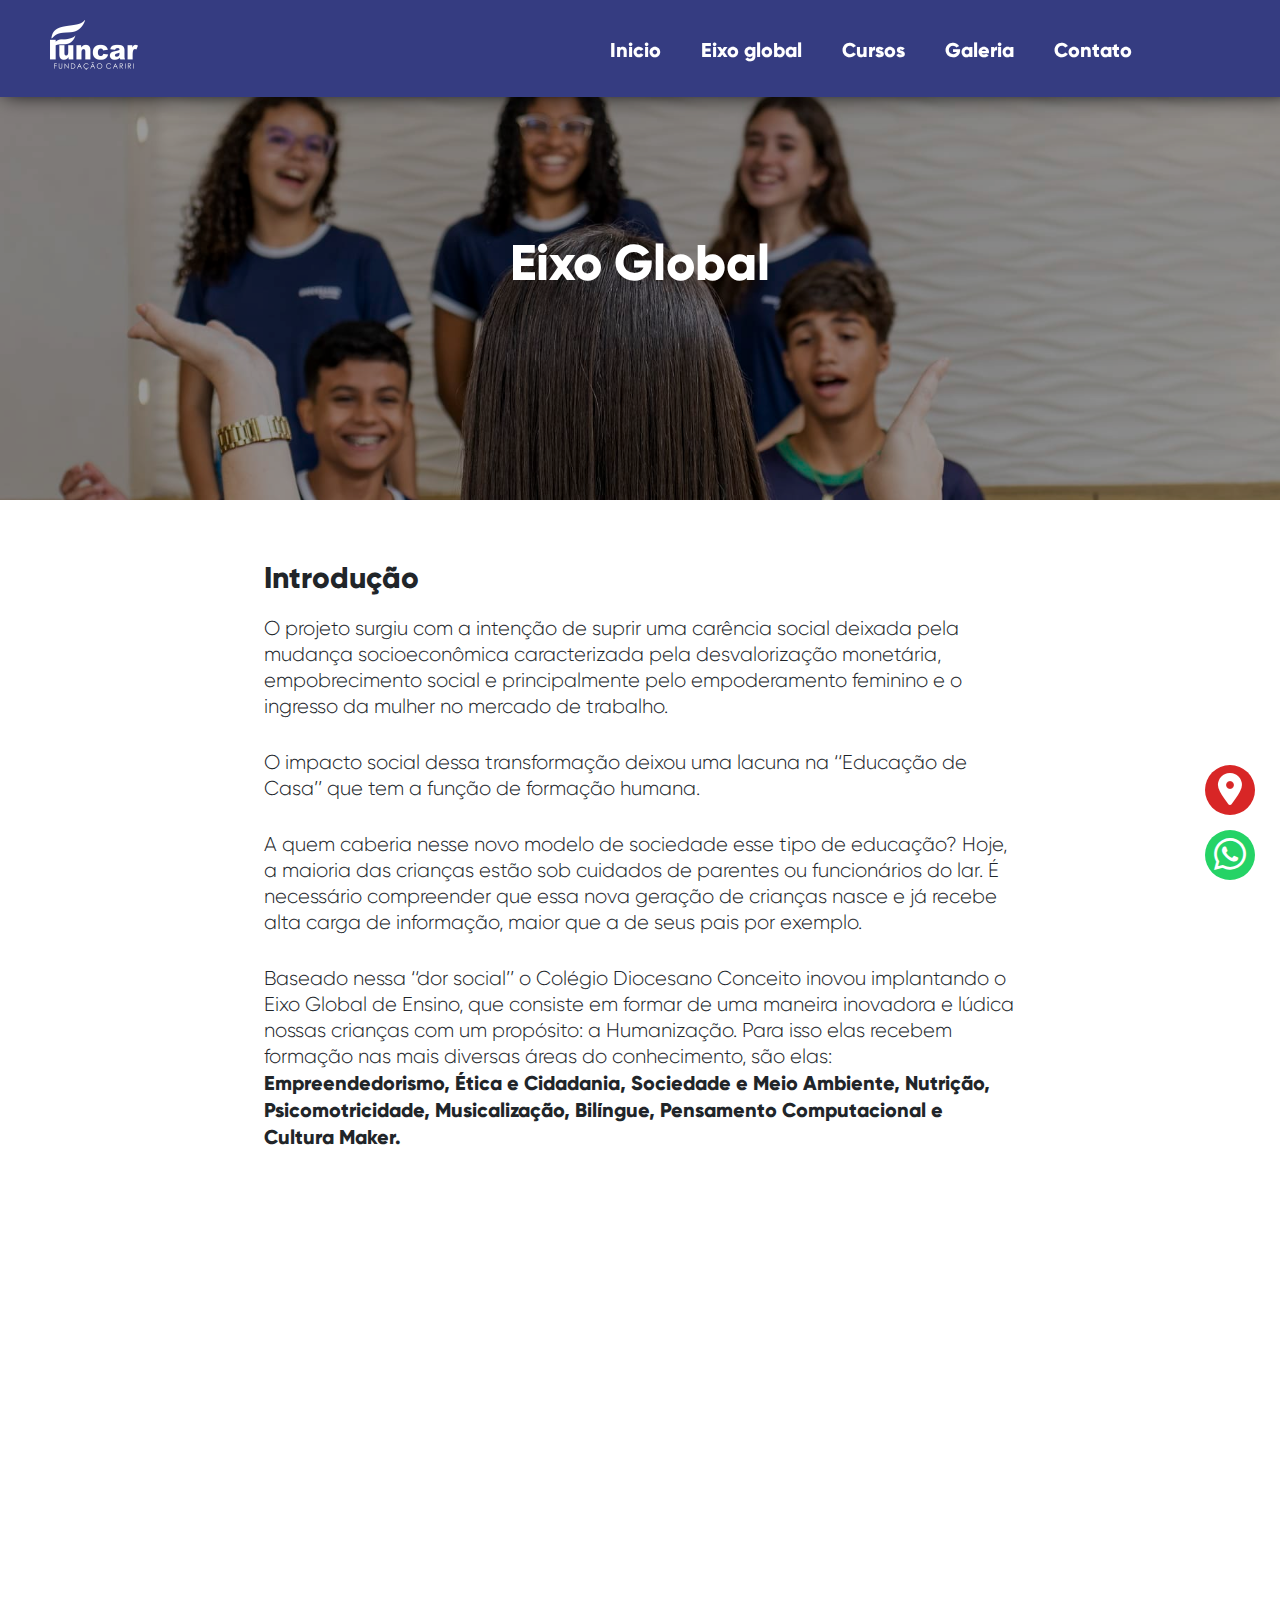
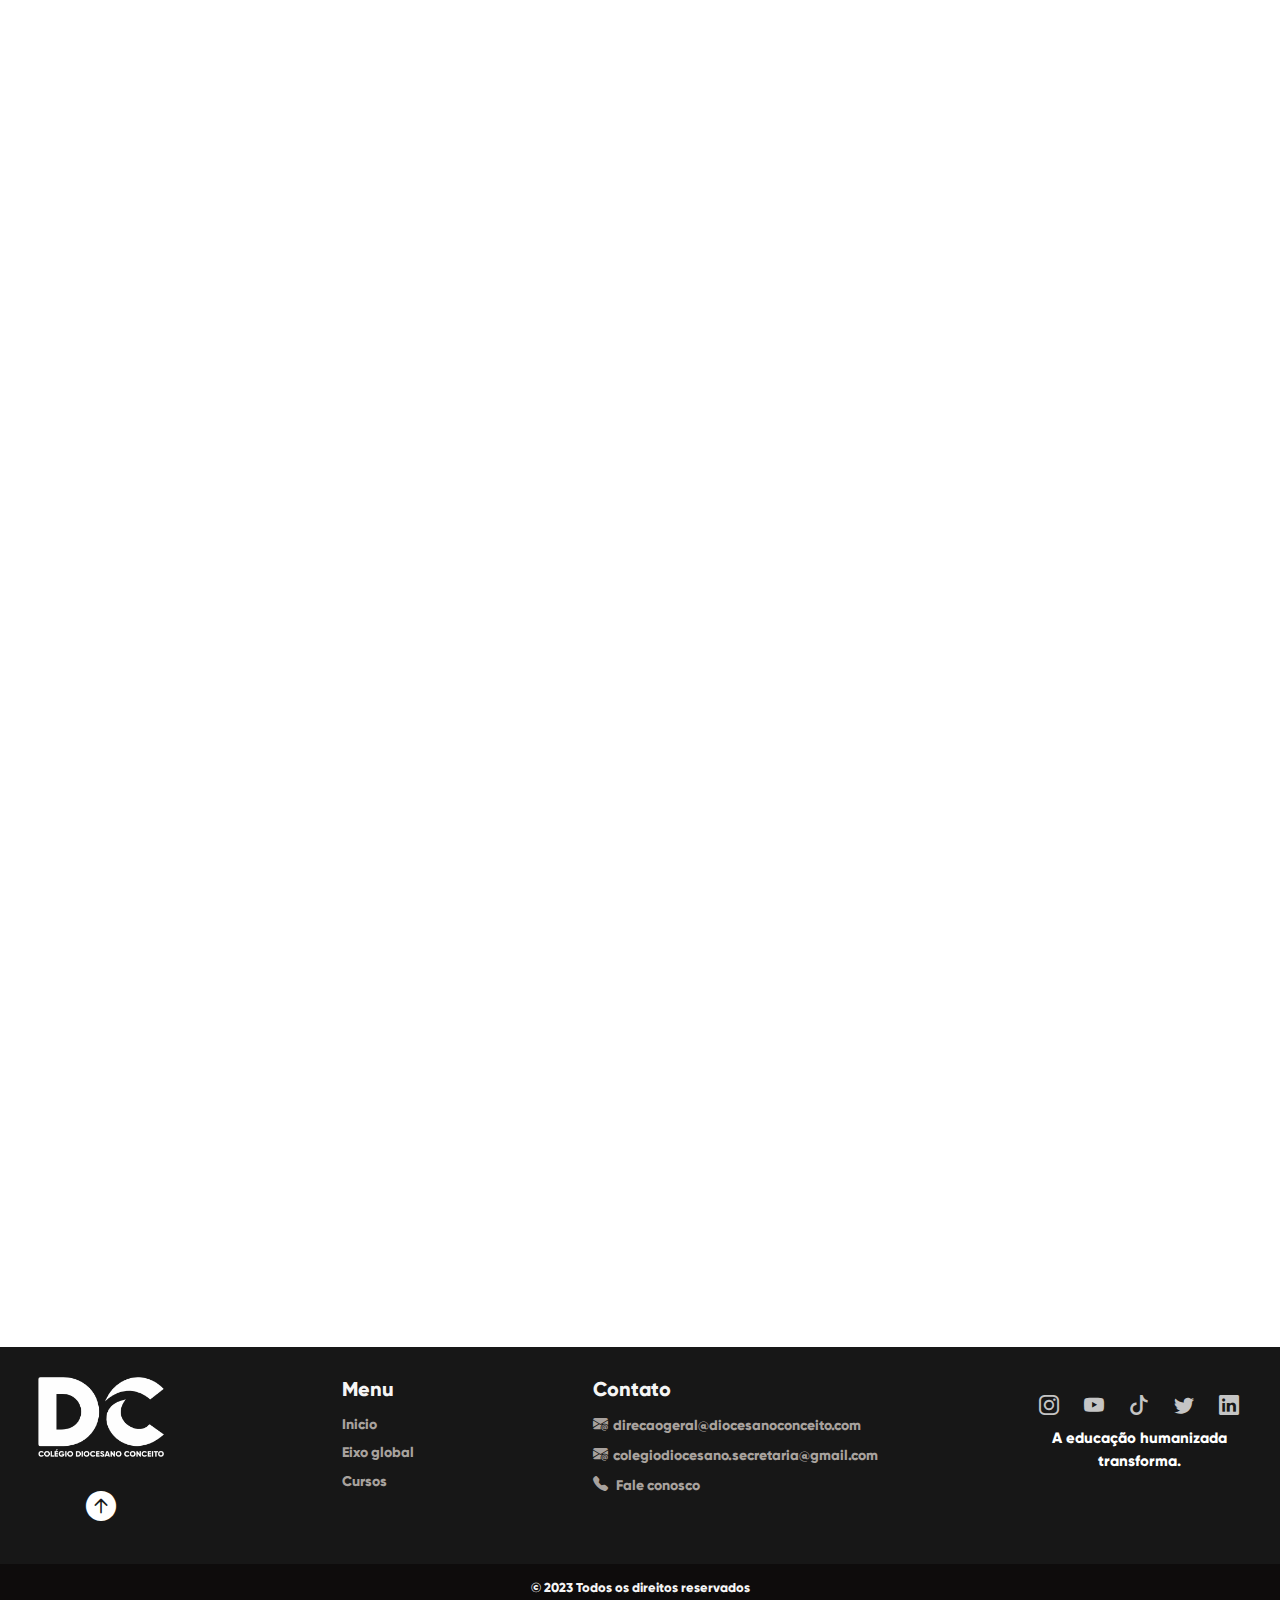
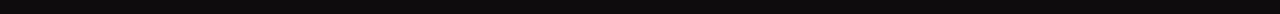
<file: pages/eixoglobal.html>
<!DOCTYPE html>
<html lang="pt-br">
<head>
    <meta charset="UTF-8">
    <meta name="viewport" content="width=device-width, initial-scale=1.0">
    <title>Colegio Diocesano Conceito</title>
    <link rel="shortcut icon" href="../src/images/favicon.png" type="image/png">

    <!-- EXTERNOS -->
    <link rel="stylesheet" href="../src/libs/bootstrap/css/bootstrap.min.css">
    <link href="../src/libs/aos-master/dist/aos.css" rel="stylesheet">
    <link rel="stylesheet" href="../src/libs/bootstrap-icons/font/bootstrap-icons.min.css">
    <link rel="stylesheet" href="../src/libs/fontawesome-free-6.4.2-web/css/all.min.css">
    <script src="../src/libs/aos-master/dist/aos.js"></script>

    <!-- CSS -->
    <link rel="stylesheet" href="../src/css/reset.css">
    <link rel="stylesheet" href="../src/css/styles.css">
    <link rel="stylesheet" href="../src/css/responsive.css">

    <!-- JAVASCRIPT-->
    <script src="../src/js/scripts.js" defer></script>
</head>

<body>
    <header class="container-fluid header">
        <div class="row justify-content-space-between align-items-center">
            <a href="../index.html" class="logo col-3">
                <h1 class="img-logo"></h1>
            </a>

            <nav class="nav-bar col-8">
                <ul class="desktop-menu" id="menu">
                    <li class="item-menu">
                        <a href="../index.html" class="nav-link" >Inicio</a>
                    </li>
                    <li class="item-menu">
                        <a href="./eixoglobal.html" class="nav-link"  >Eixo global</a>
                    </li>

                    <li class="item-menu" id="item-menu-cursos">
                        <a href="../index.html#secao-cursos" class="nav-link">Cursos</a>
                        <ul class="aba-cursos">
                            <li><a href="./infantil.html">Educação Infantil</a></li>
                            <li><a href="./fundamental.html">Ensino Fundamental</a></li>
                            <li><a href="./medio.html">Ensino Médio</a></li>
                            <li><a href="./extracurriculares.html">Atividades Extracurriculares</a></li>
                        </ul>
                    </li>

                    <li class="item-menu">
                        <a href="./galeria.html" class="nav-link" >Galeria</a>
                    </li>

                    <li class="item-menu">
                        <a href="#footer_contacts" class="nav-link" >Contato</a>
                    </li>
                </ul>

                <div class="mobile-menu-icon">
                    <button onClick="menuShow()"><img src="../src/images/menu-mobile/button_mobile.svg" alt="" class="icone-menu-mobile"></button>
                </div>
            </nav>

            <nav class="mobile-menu">
                <ul class="menu">
                    <li class="item-menu"><a href="../index.html" class="nav-link" onClick="menuShow()">Inicio</a></li>
                    <li class="item-menu"><a href="./eixoglobal.html" class="nav-link" onClick="menuShow()" >Eixo global</a></li>
                    <li class="item-menu"><a href="../index.html#secao-cursos" class="nav-link" onClick="menuShow()">Cursos</a></li>
                    <li class="item-menu"><a href="#footer_contacts" onClick="menuShow()" class="nav-link">Contato</a></li>
                </ul>
            </nav>
        </div>
    </header>
    
    <main>
        <button class="btn-flutuante" id="btn-flutuante-maps">
            <a href="https://www.google.com/maps/place/Diocesan+College+of+Crato/@-7.235144,-39.410814,15z/data=!4m6!3m5!1s0x7a18484451aea13:0xb28923c9ecc5939d!8m2!3d-7.2351437!4d-39.4108141!16s%2Fg%2F1tfq4v_7?hl=pt-BR&entry=ttu" target="_blank"><i class="fa-solid fa-location-dot"></i></a>
        </button>
        <button class="btn-flutuante" id="btn-flutuante-wpp">
            <a href="https://api.whatsapp.com/send?phone=5588997137570&text=Ol%C3%A1%2C+gostaria+de+mais+informa%C3%A7%C3%B5es%21+%F0%9F%98%8A" target="_blank"><i class="bi bi-whatsapp"></i></a>
        </button>

        <section class="secao-inicial container-fluid" id="eixo">
            <div class="overlay"></div>
            <div class="d-flex justify-content-center">
                <div class="titulo-cursos">
                    <h1>Eixo Global</h1>
                </div>
            </div>
        </section>

        <section class="secao-conteudo container">
            <div class="article">
                <h2 class="subtitulo-article">Introdução</h2>
                <p class="text-article">
                    O projeto surgiu com a intenção de
                    suprir uma carência social deixada pela
                    mudança socioeconômica caracterizada pela
                    desvalorização monetária, empobrecimento
                    social e principalmente pelo empoderamento
                    feminino e o ingresso da mulher no mercado de
                    trabalho.
                </p>

                <p class="text-article">
                    O impacto social dessa transformação
                    deixou uma lacuna na ‘‘Educação de Casa’’
                    que tem a função de formação humana. 
                </p>

                <p class="text-article">
                    A quem caberia nesse novo modelo de
                    sociedade esse tipo de educação? Hoje, a
                    maioria das crianças estão sob cuidados de
                    parentes ou funcionários do lar. É necessário
                    compreender que essa nova geração de
                    crianças nasce e já recebe alta carga de
                    informação, maior que a de seus pais por
                    exemplo.
                </p>

                <p class="text-article">
                    Baseado nessa ‘‘dor social’’ o Colégio
                    Diocesano Conceito inovou implantando o Eixo
                    Global de Ensino, que consiste em formar de
                    uma maneira inovadora e lúdica nossas
                    crianças com um propósito: a Humanização.
                    Para isso elas recebem formação nas mais
                    diversas áreas do conhecimento, são elas: 
                    <strong>
                        Empreendedorismo, Ética e Cidadania,
                        Sociedade e Meio Ambiente, Nutrição,
                        Psicomotricidade, Musicalização, Bilíngue,
                        Pensamento Computacional e Cultura
                        Maker.
                    </strong>
                </p>
            </div>
            
            <div class="article" data-aos="fade-up">
                <h2 class="subtitulo-article">Empreendedorismo</h2>
                <p class="text-article">
                    Na educação Empreendedora, nossos
                    alunos vivenciam a experiência de aprender desde
                    cedo a gerir recursos, a serem empreendedores e
                    protagonistas, além de fortalecer o aprendizado
                    matemático e desenvolver ideias. A proposta da
                    educação empreendedora é impulsioná-los a um
                    futuro criativo, inovador e de protagonismo, nosso
                    principal objetivo é transformá-lo.
                </p>
            </div>

            <div class="article" data-aos="fade-up">
                <h2 class="subtitulo-article">Ética e Cidadania</h2>
                <p class="text-article">
                    Na aprendizagem de Ética e Cidadania eles
                    recebem noções intermediárias de cidadania, de
                    seus direitos de deveres, da importância das
                    relações em sociedade, mas principalmente sobre
                    respeito ao próximo e suas diferenças. Nosso
                    principal objetivo é ajudá-los construir uma
                    sociedade mais justa e igualitária gerando empatia. 
                </p>
            </div>

            <div class="article" data-aos="fade-up">
                <h2 class="subtitulo-article">Sociedade e Meio ambiente</h2>
                <p class="text-article">
                    Em Sociedade e Meio Ambiente seguimos a
                    agenda 2030 da Organização das Nações Unidas
                    (ONU), assinada em setembro de 2015 em Nova
                    Iorque. Os 193 estados membros assinaram um
                    acordo com o intuito de promover ações para
                    melhorar as condições de vida, climáticas, de
                    sustentabilidade e para isso elegeram 17 Objetivos
                    do Desenvolvimento Sustentável (ODS).
                </p>
            </div>

            <div class="article" data-aos="fade-up">
                <h2 class="subtitulo-article">Pensamento computacional e Cultura maker</h2>
                <p class="text-article">
                    É uma estratégia usada para criar soluções a
                    problemas de maneira eficaz, tendo como base a
                    tecnologia, aliada a ideia de proporcionar ao
                    estudante o construir, consertar ou criar seus
                    próprios objetos, com criatividade, sustentabilidade
                    e colaboratividade.
                </p>
            </div>

            <div class="article" data-aos="fade-up">
                <h2 class="subtitulo-article">Nutrição</h2>
                <p class="text-article">
                    Na Educação Nutricional, nossas crianças 
                    entendem toda a estrutura do alimento, a 
                    pirâmide nutricional e os benefícios gerados, mas 
                    principalmente, aprendem sobre a importância da 
                    produção de alimento sustentável e orgânico. 
                    Além de fazer bem ao corpo e se preocupar com 
                    a sustentabilidade do planeta, a 
                    interdisciplinaridade resulta em projetos onde eles 
                    atuam, como a Feira do Orgânico.
                </p>
            </div>

            <div class="article" data-aos="fade-up">
                <h2 class="subtitulo-article">Psicomotricidade</h2>
                <p class="text-article">
                    Na disciplina de Psicomotricidade as 
                    crianças aprendem a utilizar o seu corpo 
                    conhecendo os seus limites, aprendem a cuidar 
                    da saúde, prevenindo o sedentarismo e a 
                    obesidade infantil, com o intuito de torná-los mais 
                    saudáveis.                    
                </p>
            </div>

            <div class="article" data-aos="fade-up">
                <h2 class="subtitulo-article">Musicalização</h2>
                <p class="text-article">
                    Na disciplina de Musicalização nossas
                    crianças aprendem sobre sons, a construção
                    musical, a instrumentalização e a construção de
                    instrumentos musicais, tudo isso ligando a boa
                    formação musical e cultural. Nosso principal
                    objetivo é torná-los críticos e conhecedores desse
                    processo de formação na identidade musical.                     
                </p>
            </div>  

            <div class="article" data-aos="fade-up">
                <h2 class="subtitulo-article">Bilíngue</h2>
                <p class="text-article">
                    Manter relações globais é essencial para a
                    evolução da sociedade, principalmente em um
                    mundo conectado. A aprendizagem através do
                    Bilíngue vem facilitar essa experiência
                    globalizada, ainda mais, quando sabemos que
                    apenas 3% da população em faixa de
                    empregabilidade, falam um segundo idioma.                     
                </p>
            </div>  
        </section>

    </main>


    <footer>
        <div id="footer_content">
            <div id="footer-logo">
                <img src="../src/images/menu-mobile/logo-branca-mobile.png" alt="">
                <a href="#eixo"><button class="btn"><i class="bi bi-arrow-up-circle-fill btn-voltar"></i></button></a>
            </div>

            <ul class="footer-list">
                <li>
                    <h2>Menu</h2>
                </li>
                <li>
                    <a href="../index.html" class="footer-link">Inicio</a>
                </li>
                <li>
                    <a href="./eixoglobal.html" class="footer-link">Eixo global</a>
                </li>
                <li>
                    <a href="../index.html#secao-cursos" class="footer-link">Cursos</a>
                </li>
            </ul>

            <ul class="footer-list">
                <li>
                    <h2>Contato</h2>
                </li>
                <li> 
                    <a href="mailto:direcaogeral@diocesanoconceito.com" target="_blank" class="footer-link"><i class="bi bi-envelope-at-fill icone-email"></i>direcaogeral@diocesanoconceito.com</a>
                </li>
                <li> 
                    <a href="mailto:colegiodiocesano.secretaria@gmail.com" target="_blank" class="footer-link"><i class="bi bi-envelope-at-fill icone-email"></i>colegiodiocesano.secretaria@gmail.com</a>
                </li>
                <li>
                    <a href="https://api.whatsapp.com/send?phone=5588997137570&text=Ol%C3%A1%2C+gostaria+de+mais+informa%C3%A7%C3%B5es%21+%F0%9F%98%8A" target="_blank" class="footer-link" ><i class="bi bi-telephone-fill icone-faleconosco"></i> Fale conosco</a>
                </li>
            </ul>

            <div id="footer_contacts">
                <div id="footer_social_media">
                    <a href="https://www.instagram.com/diocesanodocratoconceito/" class="footer-link" target="_blank" id="instagram">
                        <i class="bi bi-instagram"></i>
                    </a>

                    <a href="https://www.youtube.com/channel/UCkdwV68PetF2mRnHeDsrVMw" class="footer-link" target="_blank" id="youtube">
                        <i class="bi bi-youtube"></i>
                    </a>

                    <a href="https://www.tiktok.com/@colegiodiocesano1" class="footer-link" target="_blank" id="tiktok">
                        <i class="bi bi-tiktok"></i>
                    </a>
                    
                    <a href="https://twitter.com/DiocesanoConc_" class="footer-link" target="_blank" id="twitter">
                        <i class="bi bi-twitter"></i>
                    </a>

                    <a href="https://www.linkedin.com/company/col%C3%A9gio-diocesano-conceito/" class="footer-link" target="_blank" id="linkedin">
                        <i class="bi bi-linkedin"></i>
                    </a>
                </div>

                <div id="slogan">
                    <p>A educação humanizada <br> transforma.</p>
                </div>
            </div>
        </div> 
        <div id="footer_copyright">
            &#169
            2023 Todos os direitos reservados
        </div>
    </footer>

    <script> AOS.init({duration: 700}); </script>
</body>
</html>
</file>
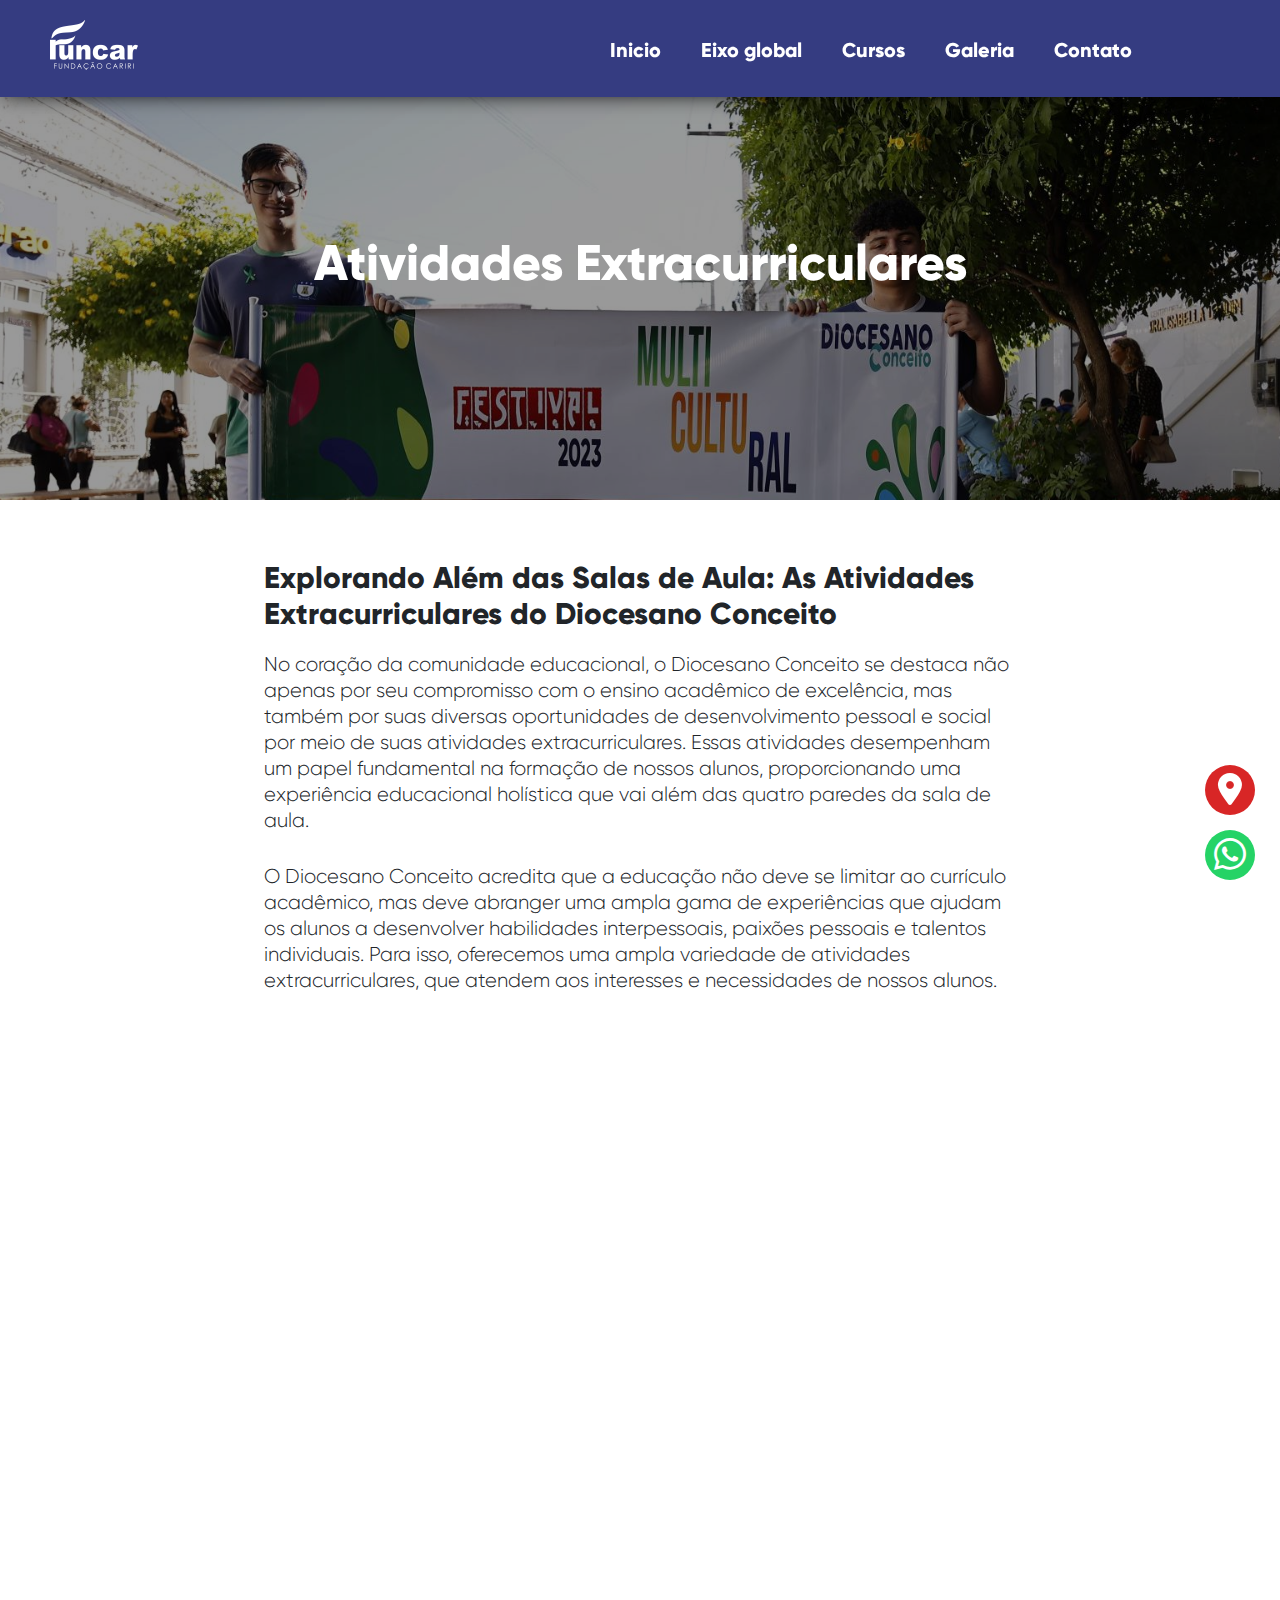
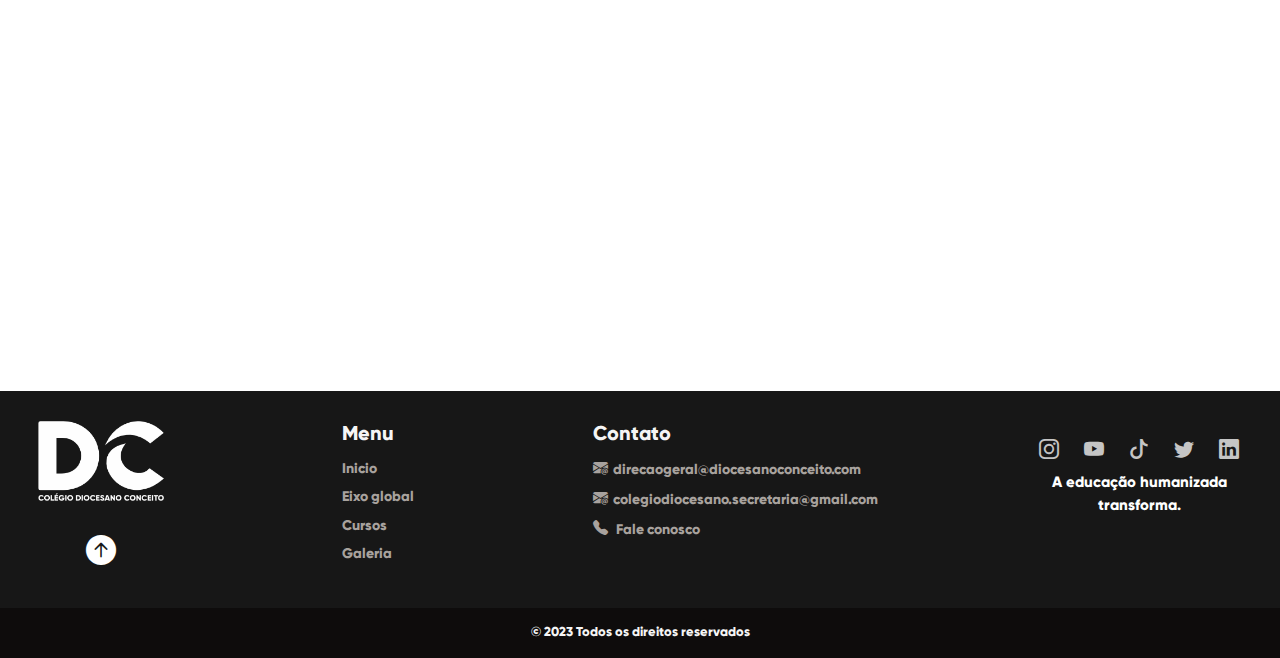
<file: pages/extracurriculares.html>
<!DOCTYPE html>
<html lang="pt-br">
<head>
    <meta charset="UTF-8">
    <meta name="viewport" content="width=device-width, initial-scale=1.0">
    <title>Colegio Diocesano Conceito</title>
    <link rel="shortcut icon" href="../src/images/favicon.png" type="image/png">

    <!-- EXTERNOS -->
    <link rel="stylesheet" href="../src/libs/bootstrap/css/bootstrap.min.css">
    <link href="../src/libs/aos-master/dist/aos.css" rel="stylesheet">
    <link rel="stylesheet" href="../src/libs/bootstrap-icons/font/bootstrap-icons.min.css">
    <link rel="stylesheet" href="../src/libs/fontawesome-free-6.4.2-web/css/all.min.css">
    <script src="../src/libs/aos-master/dist/aos.js"></script>

    <!-- CSS -->
    <link rel="stylesheet" href="../src/css/reset.css">
    <link rel="stylesheet" href="../src/css/styles.css">
    <link rel="stylesheet" href="../src/css/responsive.css">

    <!-- JAVASCRIPT-->
    <script src="../src/js/scripts.js" defer></script>
</head>

<body>
    <header class="container-fluid header">
        <div class="row justify-content-space-between align-items-center">
            <a href="../index.html" class="logo col-3">
                <h1 class="img-logo"></h1>
            </a>

            <nav class="nav-bar col-8">
                <ul class="desktop-menu" id="menu">
                    <li class="item-menu">
                        <a href="../index.html" class="nav-link">Inicio</a>
                    </li>
                    <li class="item-menu">
                        <a href="./eixoglobal.html" class="nav-link">Eixo global</a>
                    </li>

                    <li class="item-menu" id="item-menu-cursos">
                        <a href="../index.html#secao-cursos" class="nav-link">Cursos</a>
                        <ul class="aba-cursos">
                            <li><a href="./infantil.html">Educação Infantil</a></li>
                            <li><a href="./fundamental.html">Ensino Fundamental</a></li>
                            <li><a href="./medio.html">Ensino Médio</a></li>
                            <li><a href="./extracurriculares.html">Atividades Extracurriculares</a></li>
                        </ul>
                    </li>

                    <li class="item-menu">
                        <a href="galeria.html" class="nav-link">Galeria</a>
                    </li>

                    <li class="item-menu">
                        <a href="#footer_contacts" class="nav-link">Contato</a>
                    </li>
                </ul>

                <div class="mobile-menu-icon">
                    <button onClick="menuShow()"><img src="../src/images/menu-mobile/button_mobile.svg" alt="" class="icone-menu-mobile"></button>
                </div>
            </nav>

            <nav class="mobile-menu">
                <ul class="menu">
                    <li class="item-menu"><a href="../index.html" class="nav-link" onClick="menuShow()">Inicio</a></li>
                    <li class="item-menu"><a href="./eixoglobal.html" class="nav-link" onClick="menuShow()">Eixo global</a></li>
                    <li class="item-menu"><a href="#secao-cursos" class="nav-link" onClick="menuShow()" id="current-page">Cursos</a></li>
                    <li class="item-menu"><a href="galeria.html" onClick="menuShow()" class="nav-link">Galeria</a></li>
                    <li class="item-menu"><a href="#footer_contacts" onClick="menuShow()" class="nav-link">Contato</a></li>
                </ul>
            </nav>
        </div>
    </header>
    
    <main>
        <button class="btn-flutuante" id="btn-flutuante-maps">
            <a href="https://www.google.com/maps/place/Diocesan+College+of+Crato/@-7.235144,-39.410814,15z/data=!4m6!3m5!1s0x7a18484451aea13:0xb28923c9ecc5939d!8m2!3d-7.2351437!4d-39.4108141!16s%2Fg%2F1tfq4v_7?hl=pt-BR&entry=ttu" target="_blank"><i class="fa-solid fa-location-dot"></i></a>
        </button>
        <button class="btn-flutuante" id="btn-flutuante-wpp">
            <a href="https://api.whatsapp.com/send?phone=5588997137570&text=Ol%C3%A1%2C+gostaria+de+mais+informa%C3%A7%C3%B5es%21+%F0%9F%98%8A" target="_blank"><i class="bi bi-whatsapp"></i></a>
        </button>

        <section class="secao-inicial container-fluid" id="extracurricular">
            <div class="overlay"></div>
            <div class="d-flex justify-content-center">
                <div class="titulo-cursos">
                    <h1>Atividades Extracurriculares</h1>
                </div>
            </div>
        </section>

        <section class="secao-conteudo container">
            <div class="article">
                <h2 class="subtitulo-article">Explorando Além das Salas de Aula: As Atividades Extracurriculares do Diocesano Conceito</h2>
                <p class="text-article">
                    No coração da comunidade educacional, o Diocesano Conceito se destaca não apenas por seu compromisso com o ensino acadêmico de excelência, mas também por suas diversas oportunidades de desenvolvimento pessoal e social por meio de suas atividades extracurriculares. Essas atividades desempenham um papel fundamental na formação de nossos alunos, proporcionando uma experiência educacional holística que vai além das quatro paredes da sala de aula.
                </p>

                <p class="text-article">
                    O Diocesano Conceito acredita que a educação não deve se limitar ao currículo acadêmico, mas deve abranger uma ampla gama de experiências que ajudam os alunos a desenvolver habilidades interpessoais, paixões pessoais e talentos individuais. Para isso, oferecemos uma ampla variedade de atividades extracurriculares, que atendem aos interesses e necessidades de nossos alunos.
                </p>
            </div>
            
            <div class="article"  data-aos="fade-up">
                <h2 class="subtitulo-article">Atividades oferecidas</h2>

                <p class="text-article">
                    <strong>Esportes:</strong> Nossas equipes esportivas são uma fonte de orgulho, proporcionando oportunidades para os alunos se envolverem em competições e aprenderem sobre trabalho em equipe, liderança e disciplina.
                </p>

                <p class="text-article">
                    <strong>Artes Cênicas:</strong> O teatro e a música desempenham um papel importante em nossa escola. Os alunos podem participar de produções teatrais, grupos de música e coral, permitindo que expressem sua criatividade e desenvolvam suas habilidades artísticas.
                </p>

                <p class="text-article">
                    <strong>Clubes Acadêmicos:</strong> Temos uma série de clubes acadêmicos que incentivam a exploração intelectual, desde clubes de debate até clubes de matemática e ciência. Essas atividades ajudam os alunos a aprofundar seu conhecimento em áreas de interesse específicas.
                </p>

                <p class="text-article">
                    <strong>Serviços Comunitário:</strong> Valorizamos o espírito de cidadania e serviço comunitário. Nossos alunos têm a oportunidade de se envolver em projetos que fazem a diferença em suas comunidades locais.
                </p>

                <p class="text-article">
                    <strong>Artes Plásticas e Criativas:</strong> Oferecemos aulas de arte que permitem aos alunos explorar sua criatividade por meio de pintura, escultura, fotografia e muito mais.
                </p>

                <p class="text-article">
                    Todas essas atividades extracurriculares são projetadas para ajudar os alunos a desenvolver habilidades essenciais, como trabalho em equipe, liderança, comunicação e resolução de problemas. Elas também desempenham um papel fundamental na construção de relacionamentos e no fortalecimento do senso de comunidade em nossa escola.
                </p>

                <p class="text-article">
                    No Diocesano Conceito, acreditamos que a educação não se limita aos livros didáticos, mas é uma jornada de descoberta, crescimento e realização pessoal. Nossas atividades extracurriculares são uma parte vital dessa jornada, capacitando nossos alunos a se tornarem cidadãos bem preparados, confiantes e prontos para enfrentar os desafios do mundo.
                </p>

                
            </div>
        </section>

    </main>


    <footer>
        <div id="footer_content">
            <div id="footer-logo">
                <img src="../src/images/menu-mobile/logo-branca-mobile.png" alt="">
                <a href="#extracurricular"><button class="btn"><i class="bi bi-arrow-up-circle-fill btn-voltar"></i></button></a>
            </div>

            <ul class="footer-list">
                <li>
                    <h2>Menu</h2>
                </li>
                <li>
                    <a href="../index.html" class="footer-link">Inicio</a>
                </li>
                <li>
                    <a href="./eixoglobal.html" class="footer-link">Eixo global</a>
                </li>
                <li>
                    <a href="../index.html#secao-cursos" class="footer-link">Cursos</a>
                </li>
                <li>
                    <a href="galeria.html" class="footer-link">Galeria</a>
                </li>
            </ul>

            <ul class="footer-list">
                <li>
                    <h2>Contato</h2>
                </li>
                <li> 
                    <a href="mailto:direcaogeral@diocesanoconceito.com" target="_blank" class="footer-link"><i class="bi bi-envelope-at-fill icone-email"></i>direcaogeral@diocesanoconceito.com</a>
                </li>
                <li> 
                    <a href="mailto:colegiodiocesano.secretaria@gmail.com" target="_blank" class="footer-link"><i class="bi bi-envelope-at-fill icone-email"></i>colegiodiocesano.secretaria@gmail.com</a>
                </li>
                <li>
                    <a href="https://api.whatsapp.com/send?phone=5588997137570&text=Ol%C3%A1%2C+gostaria+de+mais+informa%C3%A7%C3%B5es%21+%F0%9F%98%8A" target="_blank" class="footer-link" ><i class="bi bi-telephone-fill icone-faleconosco"></i> Fale conosco</a>
                </li>
            </ul>

            <div id="footer_contacts">
                <div id="footer_social_media">
                    <a href="https://www.instagram.com/diocesanodocratoconceito/" class="footer-link" target="_blank" id="instagram">
                        <i class="bi bi-instagram"></i>
                    </a>

                    <a href="https://www.youtube.com/channel/UCkdwV68PetF2mRnHeDsrVMw" class="footer-link" target="_blank" id="youtube">
                        <i class="bi bi-youtube"></i>
                    </a>

                    <a href="https://www.tiktok.com/@colegiodiocesano1" class="footer-link" target="_blank" id="tiktok">
                        <i class="bi bi-tiktok"></i>
                    </a>
                    
                    <a href="https://twitter.com/DiocesanoConc_" class="footer-link" target="_blank" id="twitter">
                        <i class="bi bi-twitter"></i>
                    </a>

                    <a href="https://www.linkedin.com/company/col%C3%A9gio-diocesano-conceito/" class="footer-link" target="_blank" id="linkedin">
                        <i class="bi bi-linkedin"></i>
                    </a>
                </div>

                <div id="slogan">
                    <p>A educação humanizada <br> transforma.</p>
                </div>
            </div>
        </div> 
        <div id="footer_copyright">
            &#169
            2023 Todos os direitos reservados
        </div>
    </footer>

    <script> AOS.init({duration: 700}); </script>
</body>
</html>
</file>
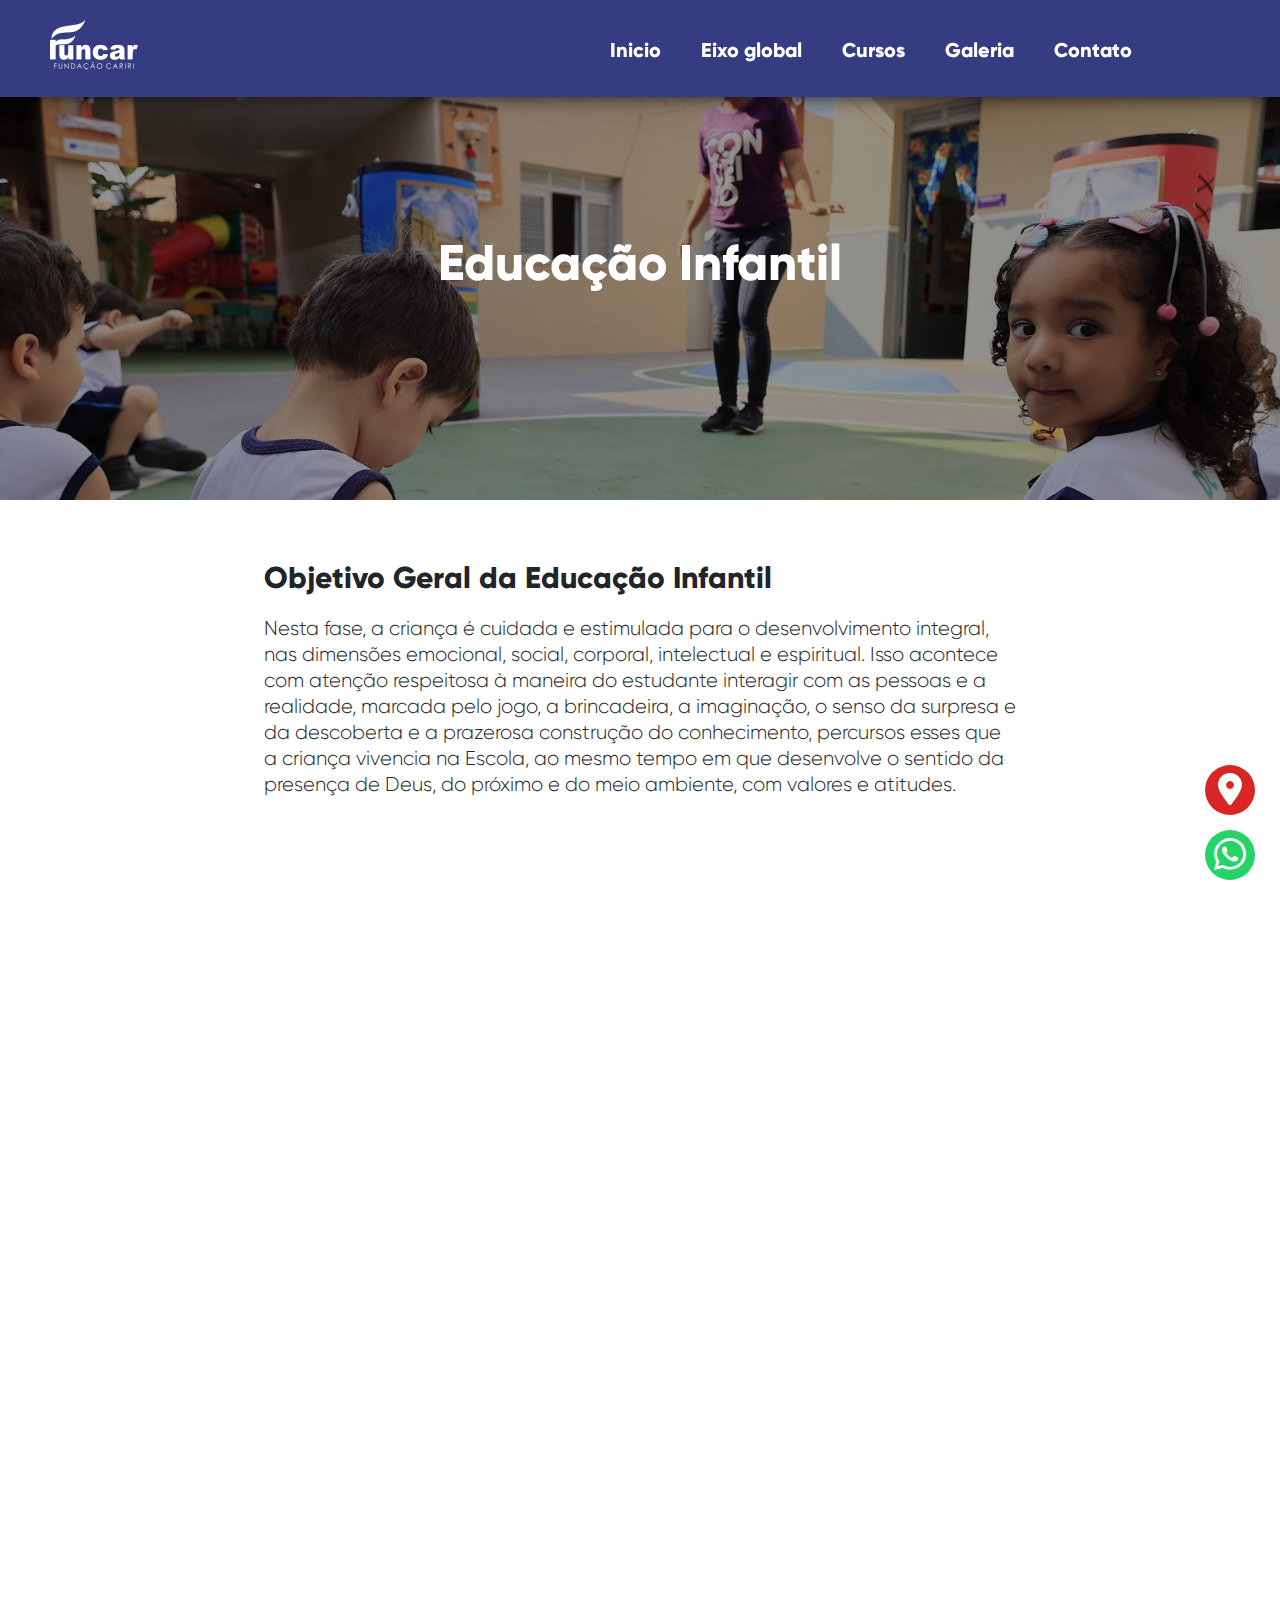
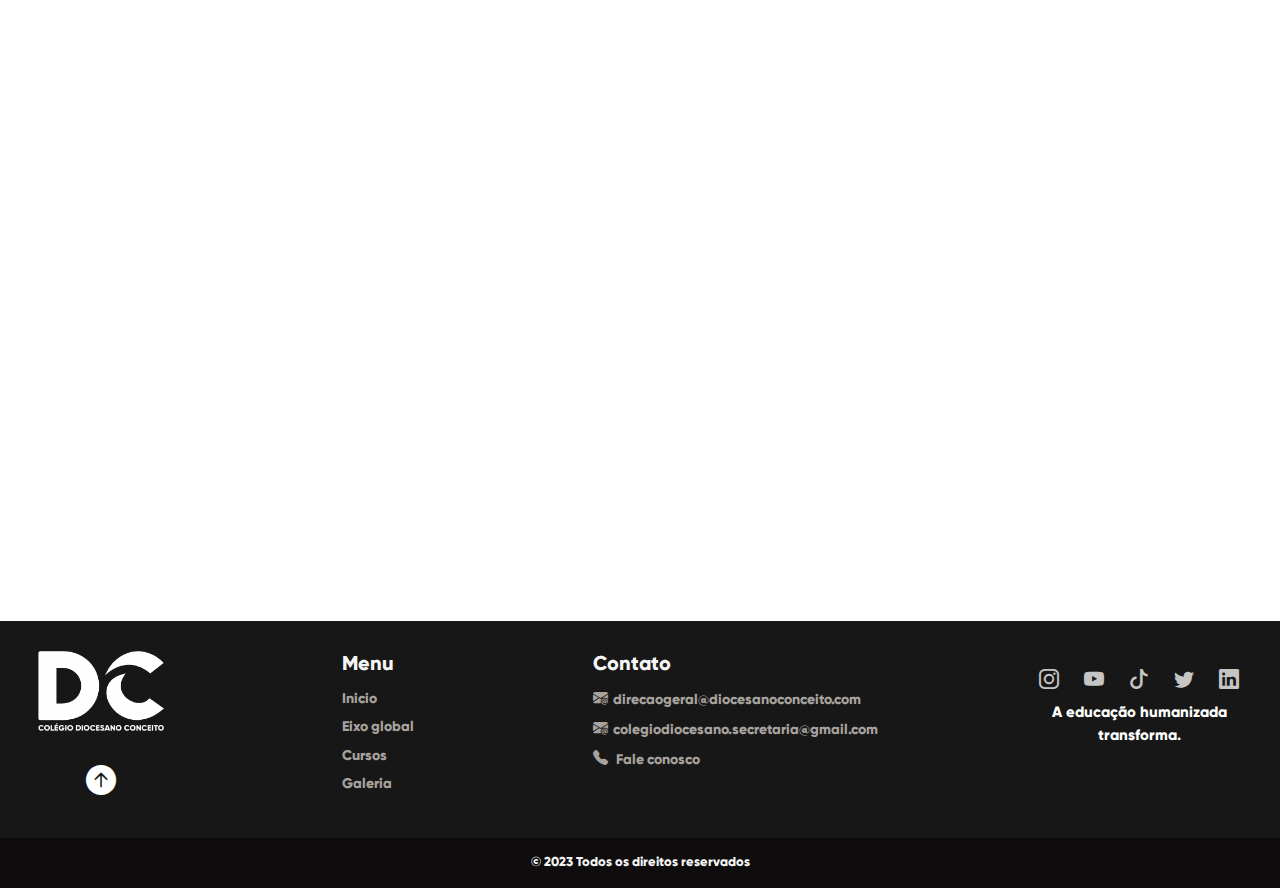
<file: pages/infantil.html>
<!DOCTYPE html>
<html lang="pt-br">
    <head>
        <meta charset="UTF-8">
        <meta name="viewport" content="width=device-width, initial-scale=1.0">
        <title>Colegio Diocesano Conceito</title>
        <link rel="shortcut icon" href="src/images/favicon.png" type="image/png">
    
        <!-- EXTERNOS -->
        <link rel="stylesheet" href="../src/libs/bootstrap/css/bootstrap.min.css">
        <link href="../src/libs/aos-master/dist/aos.css" rel="stylesheet">
        <link rel="stylesheet" href="../src/libs/bootstrap-icons/font/bootstrap-icons.min.css">
        <link rel="stylesheet" href="../src/libs/fontawesome-free-6.4.2-web/css/all.min.css">
        <script src="../src/libs/aos-master/dist/aos.js"></script>
    
        <!-- CSS -->
        <link rel="stylesheet" href="../src/css/reset.css">
        <link rel="stylesheet" href="../src/css/styles.css">
        <link rel="stylesheet" href="../src/css/responsive.css">
    
        <!-- JAVASCRIPT-->
        <script src="../src/js/scripts.js" defer></script>
    </head>
<body>
    <header class="container-fluid header">
        <div class="row justify-content-space-between align-items-center">
            <a href="../index.html" class="logo col-3">
                <h1 class="img-logo"></h1>
            </a>

            <nav class="nav-bar col-8">
                <ul class="desktop-menu">
                    <li class="item-menu">
                        <a href="../index.html" class="nav-link">Inicio</a>
                    </li>
                    <li class="item-menu">
                        <a href="./eixoglobal.html" class="nav-link">Eixo global</a>
                    </li>
                    <li class="item-menu" id="item-menu-cursos">
                        <a href="../index.html#secao-cursos" class="nav-link">Cursos</a>
                        <ul class="aba-cursos">
                            <li><a href="./infantil.html">Educação Infantil</a></li>
                            <li><a href="./fundamental.html">Ensino Fundamental</a></li>
                            <li><a href="./medio.html">Ensino Médio</a></li>
                            <li><a href="./extracurriculares.html">Atividades Extracurriculares</a></li>
                        </ul>
                    </li>
                    <li class="item-menu">
                        <a href="galeria.html" class="nav-link">Galeria</a>
                    </li>
                    <li class="item-menu">
                        <a href="#footer_contacts" class="nav-link">Contato</a>
                    </li>
                </ul>

                <div class="mobile-menu-icon">
                    <button onClick="menuShow()"><img src="../src/images/menu-mobile/button_mobile.svg" alt="" class="icone-menu-mobile"></button>
                </div>
            </nav>

            <nav class="mobile-menu">
                <ul class="menu">
                    <li class="item-menu"><a href="../index.html" class="nav-link" onClick="menuShow()" >Inicio</a></li>
                    <li class="item-menu"><a href="./eixoglobal.html" class="nav-link" onClick="menuShow()">Eixo global</a></li>
                    <li class="item-menu"><a href="../index.html#secao-cursos" class="nav-link" onClick="menuShow()" id="current-page">Cursos</a></li>
                    <li class="item-menu"><a href="./galeria.html" class="nav-link" onClick="menuShow()">Galeria</a></li>
                    <li class="item-menu"><a href="#footer_contacts" onClick="menuShow()" class="nav-link">Contato</a></li>
                </ul>
            </nav>
        </div>
    </header>
    
    <main>
        <button class="btn-flutuante" id="btn-flutuante-maps">
            <a href="https://www.google.com/maps/place/Diocesan+College+of+Crato/@-7.235144,-39.410814,15z/data=!4m6!3m5!1s0x7a18484451aea13:0xb28923c9ecc5939d!8m2!3d-7.2351437!4d-39.4108141!16s%2Fg%2F1tfq4v_7?hl=pt-BR&entry=ttu" target="_blank"><i class="fa-solid fa-location-dot"></i></a>
        </button>
        <button class="btn-flutuante" id="btn-flutuante-wpp">
            <a href="https://api.whatsapp.com/send?phone=5588997137570&text=Ol%C3%A1%2C+gostaria+de+mais+informa%C3%A7%C3%B5es%21+%F0%9F%98%8A" target="_blank"><i class="bi bi-whatsapp"></i></a>
        </button>

        <section class="secao-inicial container-fluid" id="infantil">
            <div class="overlay"></div>
            <div class="d-flex justify-content-center">
                <div class="titulo-cursos">
                    <h1>Educação Infantil</h1>
                </div>
            </div>
        </section>

        <section class="secao-conteudo container">
            <div class="article">
                <h2 class="subtitulo-article">Objetivo Geral da Educação Infantil</h2>
                <p class="text-article">
                    Nesta fase, a criança é cuidada e estimulada para o desenvolvimento integral, nas dimensões emocional, social, corporal, intelectual e espiritual. Isso acontece com atenção respeitosa à maneira do estudante interagir com as pessoas e a realidade, marcada pelo jogo, a brincadeira, a imaginação, o senso da surpresa e da descoberta e a prazerosa construção do conhecimento, percursos esses que a criança vivencia na Escola, ao mesmo tempo em que desenvolve o sentido da presença de Deus, do próximo e do meio ambiente, com valores e atitudes.
                </p>
            </div>

            <div class="article" data-aos="fade-up">
                <h2 class="subtitulo-article">Objetivos Específicos da Aprendizagem na Educação Infantil</h2>
                <p class="text-article">
                    A Educação Infantil tem como um de seus objetivos, propor atividades capazes de promover a socialização, instigar a curiosidade, e estimular o espírito investigativo, a troca de experiências e opiniões que permita a criança conhecer o ‘EU’, o ‘OUTRO’, o ‘NÓS’, o corpo, os gestos e os movimentos, os traços, os sons, as cores, as formas, a escuta, a fala, os pensamentos e a imaginação, os espaços, o tempos, as quantidades, as relações e as transformações. 
                </p>
                <p class="text-article">
                    Ao ponderar esta etapa de desenvolvimento desses alunos, os resultados das iniciativas devem ser visíveis tanto para a escola, ao observar seu grupo, quanto para as famílias, em casa, que estão ansiosas em ver o crescimento escolar de seus filhos. Por conta disso, conhecer, trabalhar e saber explicar cada um dos eixos da Educação Infantil precisa estar entre as suas prioridades. 
                </p>
                <p class="text-article">
                    Com base nas orientações da BNCC, pretende-se, na Educação Infantil, desenvolver as aprendizagens essenciais que compreendem tanto comportamentos, habilidades e conhecimentos quanto vivências que promovem aprendizagem e desenvolvimento nos diversos campos de experiências, sempre com fulcro nas interações e na brincadeira como eixos estruturantes. Esses exercícios, portanto, constituem-se como objetivos de aprendizagem e desenvolvimento.
                </p>
                <p class="text-article">
                    Ao reconhecer as especificidades dos diferentes grupos etários que constituem a etapa da Educação Infantil, os objetivos de aprendizagem e desenvolvimento estão sequencialmente organizados em três grupos de acordo com sua faixa etária, que correspondem às possibilidades de aprendizagem e às características do desenvolvimento das crianças. Todavia, esses grupos não podem ser considerados de forma rígida, já que há diferenças de ritmo na aprendizagem e no desenvolvimento das crianças que precisam ser consideradas na prática pedagógica.
                </p>
                <p class="text-article">
                    A Educação Infantil do Colégio Diocesano Padre Pita, respeita as orientações da BNCC e está distribuída, por faixa etária das crianças na modalidade Educação Infantil, em seus respectivos grupos de aprendizagem com a seguinte organização:
                </p>
            </div>

            <div class="table-turmas d-flex justify-content-center mb-5" data-aos="fade-left">
                <table>
                    <tr>
                        <th>Turmas</th>
                        <th>Faixa Etária</th>
                    </tr>
                    
                    <tr>
                        <td>Berçário</td>
                        <td>6 meses a 1 ano e 11 meses</td>
                    </tr>

                    <tr>
                        <td>Infantil II</td>
                        <td>2 anos a 2 anos e 11 meses</td>
                    </tr>

                    <tr>
                        <td>Infantil III</td>
                        <td>3 anos a 3 anos e 11 meses</td>
                    </tr>

                    <tr>
                        <td>Infantil IV</td>
                        <td>4 anos a 4 anos e 11 meses</td>
                    </tr>

                    <tr>
                        <td>Infantil V</td>
                        <td>5 anos a 5 anos e 11 meses</td>
                    </tr>
                </table>
            </div>
        </section>

    </main>


    <footer>
        <div id="footer_content">
            <div id="footer-logo">
                <img src="../src/images/menu-mobile/logo-branca-mobile.png" alt="">
                <a href="#infantil"><button class="btn"><i class="bi bi-arrow-up-circle-fill btn-voltar"></i></button></a>
            </div>

            <ul class="footer-list">
                <li>
                    <h2>Menu</h2>
                </li>
                <li>
                    <a href="../index.html" class="footer-link">Inicio</a>
                </li>
                <li>
                    <a href="eixoglobal.html" class="footer-link">Eixo global</a>
                </li>
                <li>
                    <a href="../index.html#secao-cursos" class="footer-link">Cursos</a>
                </li>
                <li>
                    <a href="galeria.html" class="footer-link">Galeria</a>
                </li>
            </ul>

            <ul class="footer-list">
                <li>
                    <h2>Contato</h2>
                </li>
                <li> 
                    <a href="mailto:direcaogeral@diocesanoconceito.com" target="_blank" class="footer-link"><i class="bi bi-envelope-at-fill icone-email"></i>direcaogeral@diocesanoconceito.com</a>
                </li>
                <li> 
                    <a href="mailto:colegiodiocesano.secretaria@gmail.com" target="_blank" class="footer-link"><i class="bi bi-envelope-at-fill icone-email"></i>colegiodiocesano.secretaria@gmail.com</a>
                </li>
                <li>
                    <a href="https://api.whatsapp.com/send?phone=5588997137570&text=Ol%C3%A1%2C+gostaria+de+mais+informa%C3%A7%C3%B5es%21+%F0%9F%98%8A" target="_blank" class="footer-link" ><i class="bi bi-telephone-fill icone-faleconosco"></i> Fale conosco</a>
                </li>
            </ul>

            <div id="footer_contacts">
                <div id="footer_social_media">
                    <a href="https://www.instagram.com/diocesanodocratoconceito/" class="footer-link" target="_blank" id="instagram">
                        <i class="bi bi-instagram"></i>
                    </a>

                    <a href="https://www.youtube.com/channel/UCkdwV68PetF2mRnHeDsrVMw" class="footer-link" target="_blank" id="youtube">
                        <i class="bi bi-youtube"></i>
                    </a>

                    <a href="https://www.tiktok.com/@colegiodiocesano1" class="footer-link" target="_blank" id="tiktok">
                        <i class="bi bi-tiktok"></i>
                    </a>
                    
                    <a href="https://twitter.com/DiocesanoConc_" class="footer-link" target="_blank" id="twitter">
                        <i class="bi bi-twitter"></i>
                    </a>

                    <a href="https://www.linkedin.com/company/col%C3%A9gio-diocesano-conceito/" class="footer-link" target="_blank" id="linkedin">
                        <i class="bi bi-linkedin"></i>
                    </a>
                </div>

                <div id="slogan">
                    <p>A educação humanizada <br> transforma.</p>
                </div>
            </div>
        </div> 
        <div id="footer_copyright">
            &#169
            2023 Todos os direitos reservados
        </div>
    </footer>

    <script> AOS.init({duration: 700}); </script>
</body>
</html>
</file>
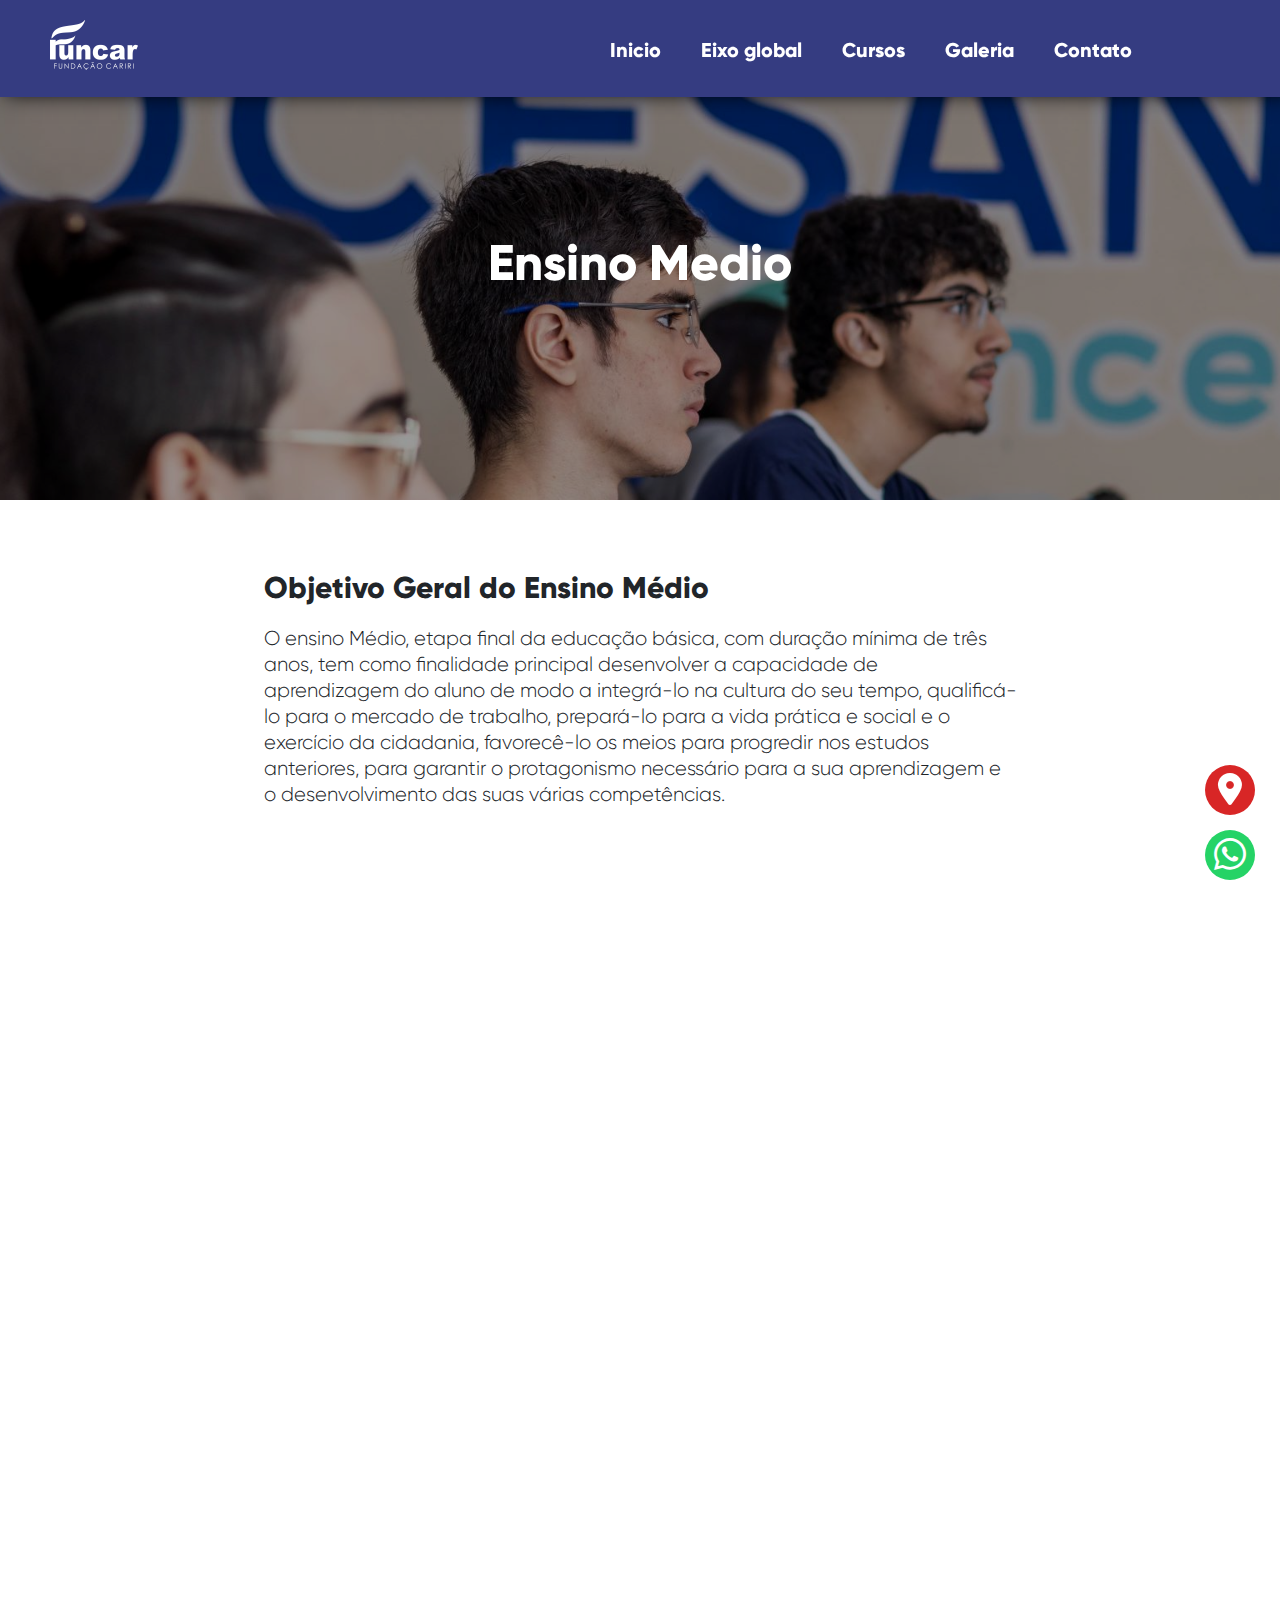
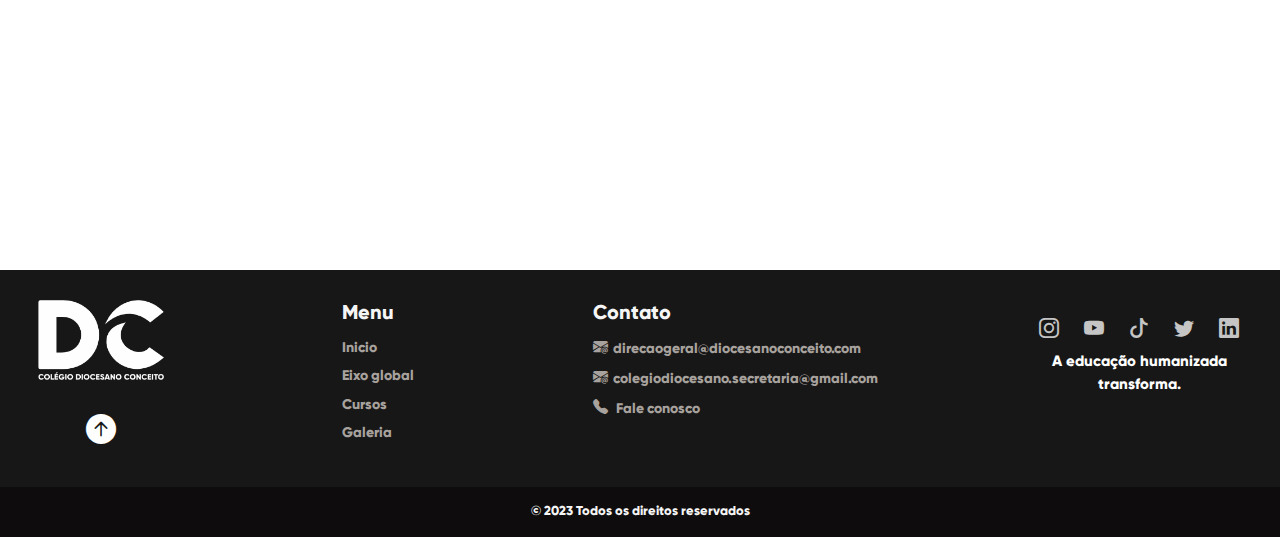
<file: pages/medio.html>
<!DOCTYPE html>
<html lang="pt-br">
    <head>
        <meta charset="UTF-8">
        <meta name="viewport" content="width=device-width, initial-scale=1.0">
        <title>Colegio Diocesano Conceito</title>
        <link rel="shortcut icon" href="../src/images/favicon.png" type="image/png">
    
        <!-- EXTERNOS -->
        <link rel="stylesheet" href="../src/libs/bootstrap/css/bootstrap.min.css">
        <link href="../src/libs/aos-master/dist/aos.css" rel="stylesheet">
        <link rel="stylesheet" href="../src/libs/bootstrap-icons/font/bootstrap-icons.min.css">
        <link rel="stylesheet" href="../src/libs/fontawesome-free-6.4.2-web/css/all.min.css">
        <script src="../src/libs/aos-master/dist/aos.js"></script>

        <!-- CSS -->
        <link rel="stylesheet" href="../src/css/reset.css">
        <link rel="stylesheet" href="../src/css/styles.css">
        <link rel="stylesheet" href="../src/css/responsive.css">
    
        <!-- JAVASCRIPT-->
        <script src="../src/js/scripts.js" defer></script>
    </head>
<body>
    <header class="container-fluid header">
        <div class="row justify-content-space-between align-items-center">
            <a href="../index.html" class="logo col-3">
                <h1 class="img-logo"></h1>
            </a>

            <nav class="nav-bar col-8">
                <ul class="desktop-menu">
                    <li class="item-menu">
                        <a href="../index.html" class="nav-link">Inicio</a>
                    </li>
                    <li class="item-menu">
                        <a href="./eixoglobal.html" class="nav-link">Eixo global</a>
                    </li>

                    <li class="item-menu" id="item-menu-cursos">
                        <a href="../index.html#secao-cursos" class="nav-link">Cursos</a>
                        <ul class="aba-cursos">
                            <li><a href="./infantil.html">Educação Infantil</a></li>
                            <li><a href="./fundamental.html">Ensino Fundamental</a></li>
                            <li><a href="./medio.html">Ensino Médio</a></li>
                            <li><a href="./extracurriculares.html">Atividades Extracurriculares</a></li>
                        </ul>
                    </li>
 
                    <li class="item-menu">
                        <a href="./galeria.html" class="nav-link">Galeria</a>
                    </li>

                    <li class="item-menu">
                        <a href="#footer_contacts" class="nav-link">Contato</a>
                    </li>
                </ul>

                <div class="mobile-menu-icon">
                    <button onClick="menuShow()"><img src="../src/images/menu-mobile/button_mobile.svg" alt="" class="icone-menu-mobile"></button>
                </div>
            </nav>

            <nav class="mobile-menu">
                <ul class="menu">
                    <li class="item-menu"><a href="../index.html" class="nav-link" onClick="menuShow()">Inicio</a></li>
                    <li class="item-menu"><a href="./eixoglobal.html" class="nav-link" onClick="menuShow()">Eixo global</a></li>
                    <li class="item-menu"><a href="../index.html#secao-cursos" class="nav-link" onClick="menuShow()">Cursos</a></li>
                    <li class="item-menu"><a href="galeria.html" onClick="menuShow()" class="nav-link">Galeria</a></li>
                    <li class="item-menu"><a href="#footer_contacts" onClick="menuShow()" class="nav-link">Contato</a></li>
                </ul>
            </nav>
        </div>
    </header>
    
    <main>
        <button class="btn-flutuante" id="btn-flutuante-maps">
            <a href="https://www.google.com/maps/place/Diocesan+College+of+Crato/@-7.235144,-39.410814,15z/data=!4m6!3m5!1s0x7a18484451aea13:0xb28923c9ecc5939d!8m2!3d-7.2351437!4d-39.4108141!16s%2Fg%2F1tfq4v_7?hl=pt-BR&entry=ttu" target="_blank"><i class="fa-solid fa-location-dot"></i></a>
        </button>
        <button class="btn-flutuante" id="btn-flutuante-wpp">
            <a href="https://api.whatsapp.com/send?phone=5588997137570&text=Ol%C3%A1%2C+gostaria+de+mais+informa%C3%A7%C3%B5es%21+%F0%9F%98%8A" target="_blank"><i class="bi bi-whatsapp"></i></a>
        </button>

        <section class="secao-inicial container-fluid" id="medio">
            <div class="overlay"></div>
            <div class="d-flex justify-content-center">
                <div class="titulo-cursos">
                    <h1>Ensino Medio</h1>
                </div>
            </div>
        </section>

        <p class="text-justify"></p>

        <section class="secao-conteudo container">
            <div class="article">
                <h2 class="subtitulo-article">Objetivo Geral do Ensino Médio</h2>
                <p class="text-article">
                    O ensino Médio, etapa final da educação básica, com duração mínima de três anos, tem como finalidade principal desenvolver a capacidade de aprendizagem do aluno de modo a integrá-lo na cultura do seu tempo, qualificá-lo para o mercado de trabalho, prepará-lo para a vida prática e social e o exercício da cidadania, favorecê-lo os meios para progredir nos estudos anteriores, para garantir o protagonismo necessário para a sua aprendizagem e o  desenvolvimento das suas várias competências.
                </p>
            </div>

            <div class="article"  data-aos="fade-up">
                <h2 class="subtitulo-article">Objetivos Específicos do Ensino Médio</h2>
                <ul>
                    <li>Favorecer a atribuição de sentido às aprendizagens, por sua vinculação aos desafios da realidade e pela explicitação dos contextos de produção e circulação dos conhecimentos;</li>

                    <li>Garantir o protagonismo dos estudantes em sua aprendizagem e o desenvolvimento de suas capacidades de abstração, reflexão, interpretação, proposição e ação, essenciais à sua autonomia pessoal, profissional, intelectual e política;</li>

                    <li>Valorizar os papéis sociais desempenhados pelos jovens, para além de sua condição de estudante, e qualificar os processos de construção de sua(s) identidade(s) e de seu projeto de vida;</li>

                    <li>Assegurar tempos e espaços para que os estudantes reflitam sobre suas experiências e aprendizagens individuais e interpessoais, de modo a valorizarem o conhecimento, confiarem em sua capacidade de aprender, e identificarem e utilizarem estratégias mais eficientes a seu aprendizado;</li>

                    <li>Promover a aprendizagem colaborativa, desenvolver nos estudantes a capacidade de trabalharem em equipe e aprenderem com seus pares; </li>

                    <li>Estimular atitudes cooperativas e propositivas para o enfrentamento dos desafios da comunidade, do mundo do trabalho e da sociedade em geral, alicerçadas no conhecimento e na inovação;</li>

                    <li>Apropriar-se das linguagens científicas e utilizá-las na comunicação e na disseminação desses conhecimentos; </li>

                    <li>Apropriar-se das linguagens das tecnologias digitais, a fim de que se tornem fluentes em sua utilização.</li>

                    <li>Consolidar e aprofundar os conhecimentos adquiridos no ensino fundamental, possibilitar o prosseguimento de estudos e o agir objetiva e refletidamente em seu meio;</li>

                    <li>Preparar o educando para o trabalho e para o exercício da cidadania, e para continuar com o aprendizado, de modo que seja capaz de se adaptar com flexibilidade a novas condições de ocupação, de compreender os fundamentos científico-tecnológicos dos processos produtivos e de perceber a teoria e a prática como aspectos indissociáveis;</li>

                    <li>Aprimorar o educando como pessoa humana, para desenvolver as múltiplas inteligências, inclusive a formação ética e o desenvolvimento da autonomia intelectual e do pensamento crítico e criativo;</li>

                    <li> Compreender os fundamentos científico-tecnológicos dos processos produtivos, e relacionar a teoria com a prática, no ensino de cada disciplina.</li>
            
        </section>

    </main>


    <footer>
        <div id="footer_content">
            <div id="footer-logo">
                <img src="../src/images/menu-mobile/logo-branca-mobile.png" alt="">
                <a href="#medio"><button class="btn"><i class="bi bi-arrow-up-circle-fill btn-voltar"></i></button></a>
            </div>

            <ul class="footer-list">
                <li>
                    <h2>Menu</h2>
                </li>
                <li>
                    <a href="../index.html" class="footer-link">Inicio</a>
                </li>
                <li>
                    <a href="./eixoglobal.html" class="footer-link">Eixo global</a>
                </li>
                <li>
                    <a href="../index.html#secao-cursos" class="footer-link">Cursos</a>
                </li>
                <li>
                    <a href="galeria.html" class="footer-link">Galeria</a>
                </li>
            </ul>

            <ul class="footer-list">
                <li>
                    <h2>Contato</h2>
                </li>
                <li> 
                    <a href="mailto:direcaogeral@diocesanoconceito.com" target="_blank" class="footer-link"><i class="bi bi-envelope-at-fill icone-email"></i>direcaogeral@diocesanoconceito.com</a>
                </li>
                <li> 
                    <a href="mailto:colegiodiocesano.secretaria@gmail.com" target="_blank" class="footer-link"><i class="bi bi-envelope-at-fill icone-email"></i>colegiodiocesano.secretaria@gmail.com</a>
                </li>
                <li>
                    <a href="https://api.whatsapp.com/send?phone=5588997137570&text=Ol%C3%A1%2C+gostaria+de+mais+informa%C3%A7%C3%B5es%21+%F0%9F%98%8A" target="_blank" class="footer-link" ><i class="bi bi-telephone-fill icone-faleconosco"></i> Fale conosco</a>
                </li>
            </ul>

            <div id="footer_contacts">
                <div id="footer_social_media">
                    <a href="https://www.instagram.com/diocesanodocratoconceito/" class="footer-link" target="_blank" id="instagram">
                        <i class="bi bi-instagram"></i>
                    </a>

                    <a href="https://www.youtube.com/channel/UCkdwV68PetF2mRnHeDsrVMw" class="footer-link" target="_blank" id="youtube">
                        <i class="bi bi-youtube"></i>
                    </a>

                    <a href="https://www.tiktok.com/@colegiodiocesano1" class="footer-link" target="_blank" id="tiktok">
                        <i class="bi bi-tiktok"></i>
                    </a>
                    
                    <a href="https://twitter.com/DiocesanoConc_" class="footer-link" target="_blank" id="twitter">
                        <i class="bi bi-twitter"></i>
                    </a>

                    <a href="https://www.linkedin.com/company/col%C3%A9gio-diocesano-conceito/" class="footer-link" target="_blank" id="linkedin">
                        <i class="bi bi-linkedin"></i>
                    </a>
                </div>

                <div id="slogan">
                    <p>A educação humanizada <br> transforma.</p>
                </div>
            </div>
        </div> 
        <div id="footer_copyright">
            &#169
            2023 Todos os direitos reservados
        </div>
    </footer>

    <script> AOS.init({duration: 700}); </script>
</body>
</html>
</file>
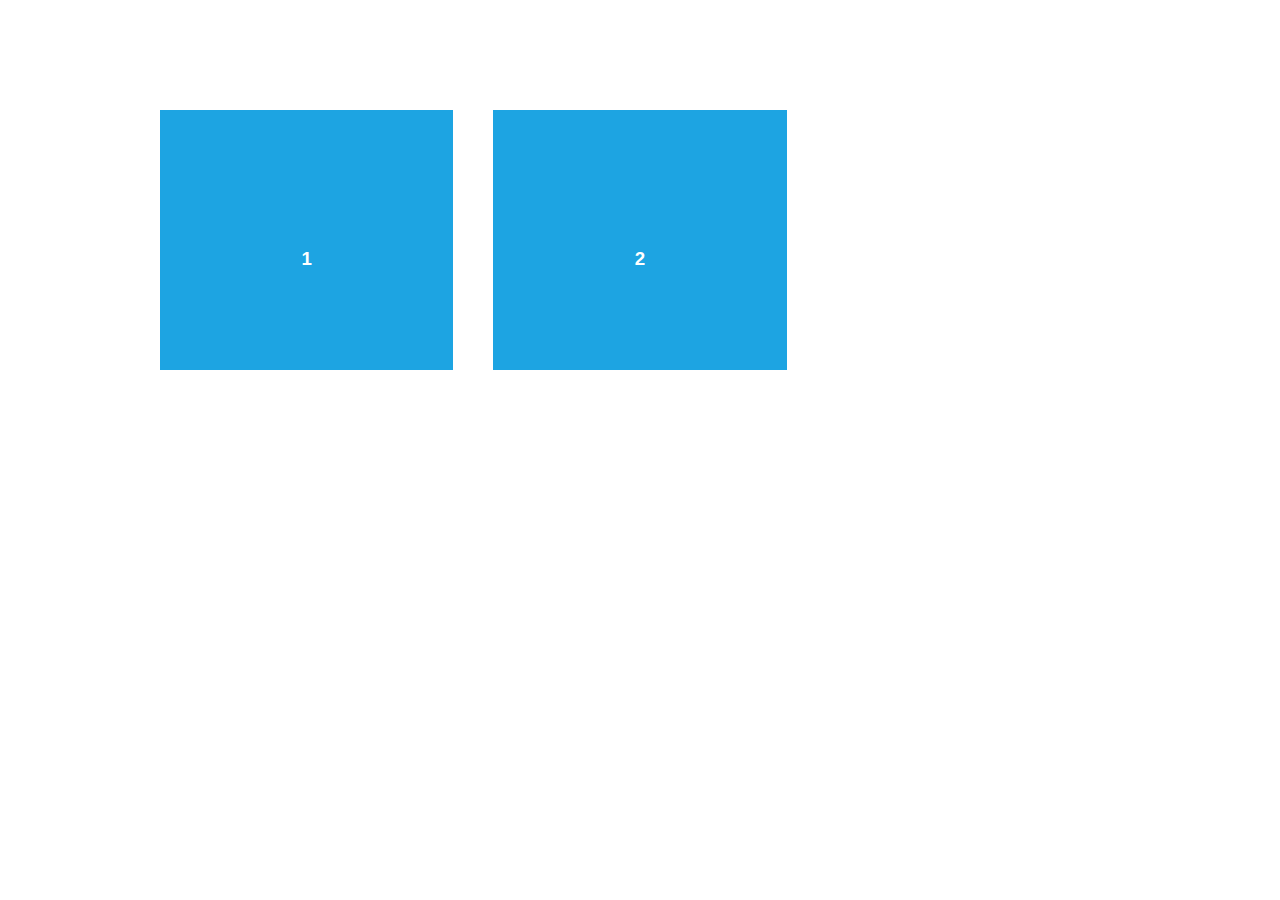
<file: src/libs/aos-master/demo/async.html>
<!DOCTYPE html>
<html>
  <head>
    <meta charset="utf-8">
    <title>AOS - Animate on scroll library</title>
    <meta name="viewport" content="width=device-width">
    <link rel="stylesheet" href="css/styles.css" />
    <link rel="stylesheet" href="../dist/aos.css" />
  </head>
  <body>
    <div id="aos-demo" class="aos-all"></div>

    <script src="../dist/aos.js"></script>
    <script>
      AOS.init({
        easing: 'ease-in-out-sine'
      });

      setInterval(addItem, 300);

      var itemsCounter = 1;
      var container = document.getElementById('aos-demo');

      function addItem () {
        if (itemsCounter > 42) return;
        var item = document.createElement('div');
        item.classList.add('aos-item');
        item.setAttribute('data-aos', 'fade-up');
        item.innerHTML = '<div class="aos-item__inner"><h3>' + itemsCounter + '</h3></div>';
        container.appendChild(item);
        itemsCounter++;
      }
    </script>
  </body>
</html>
</file>
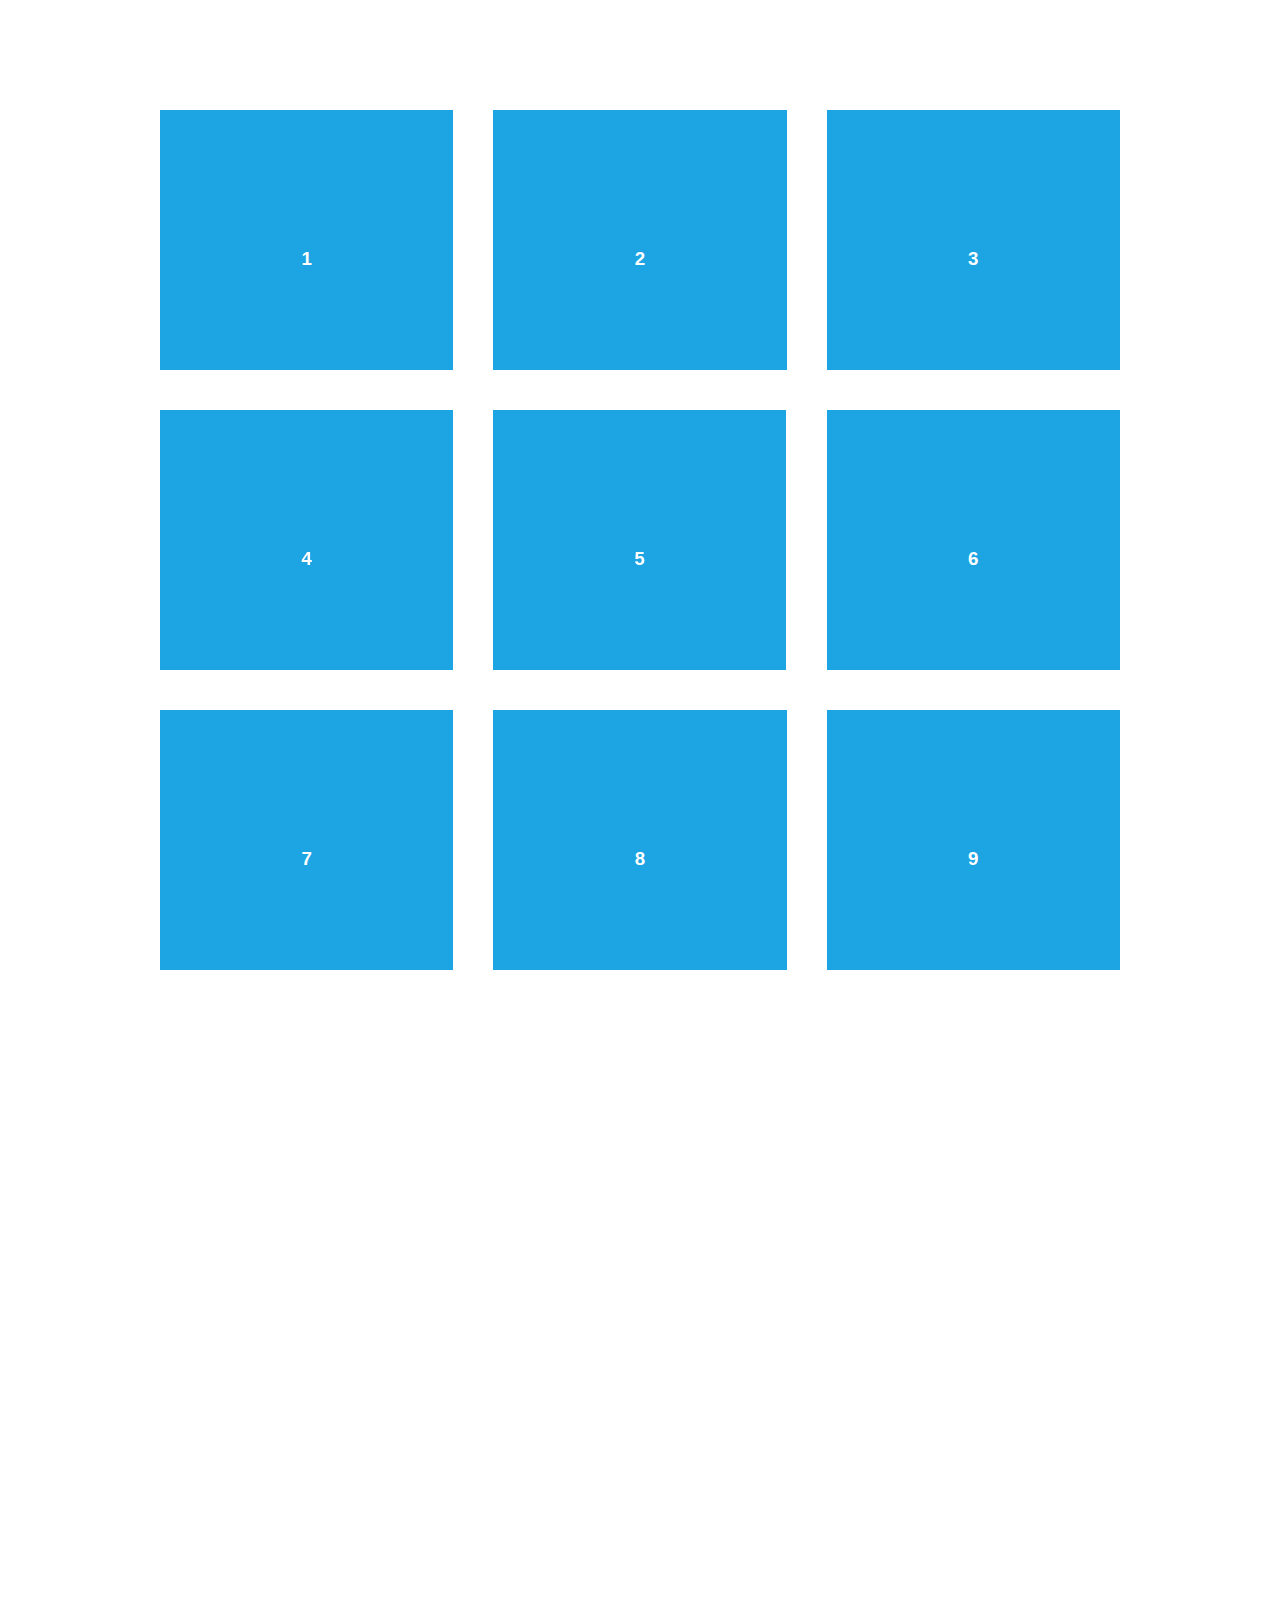
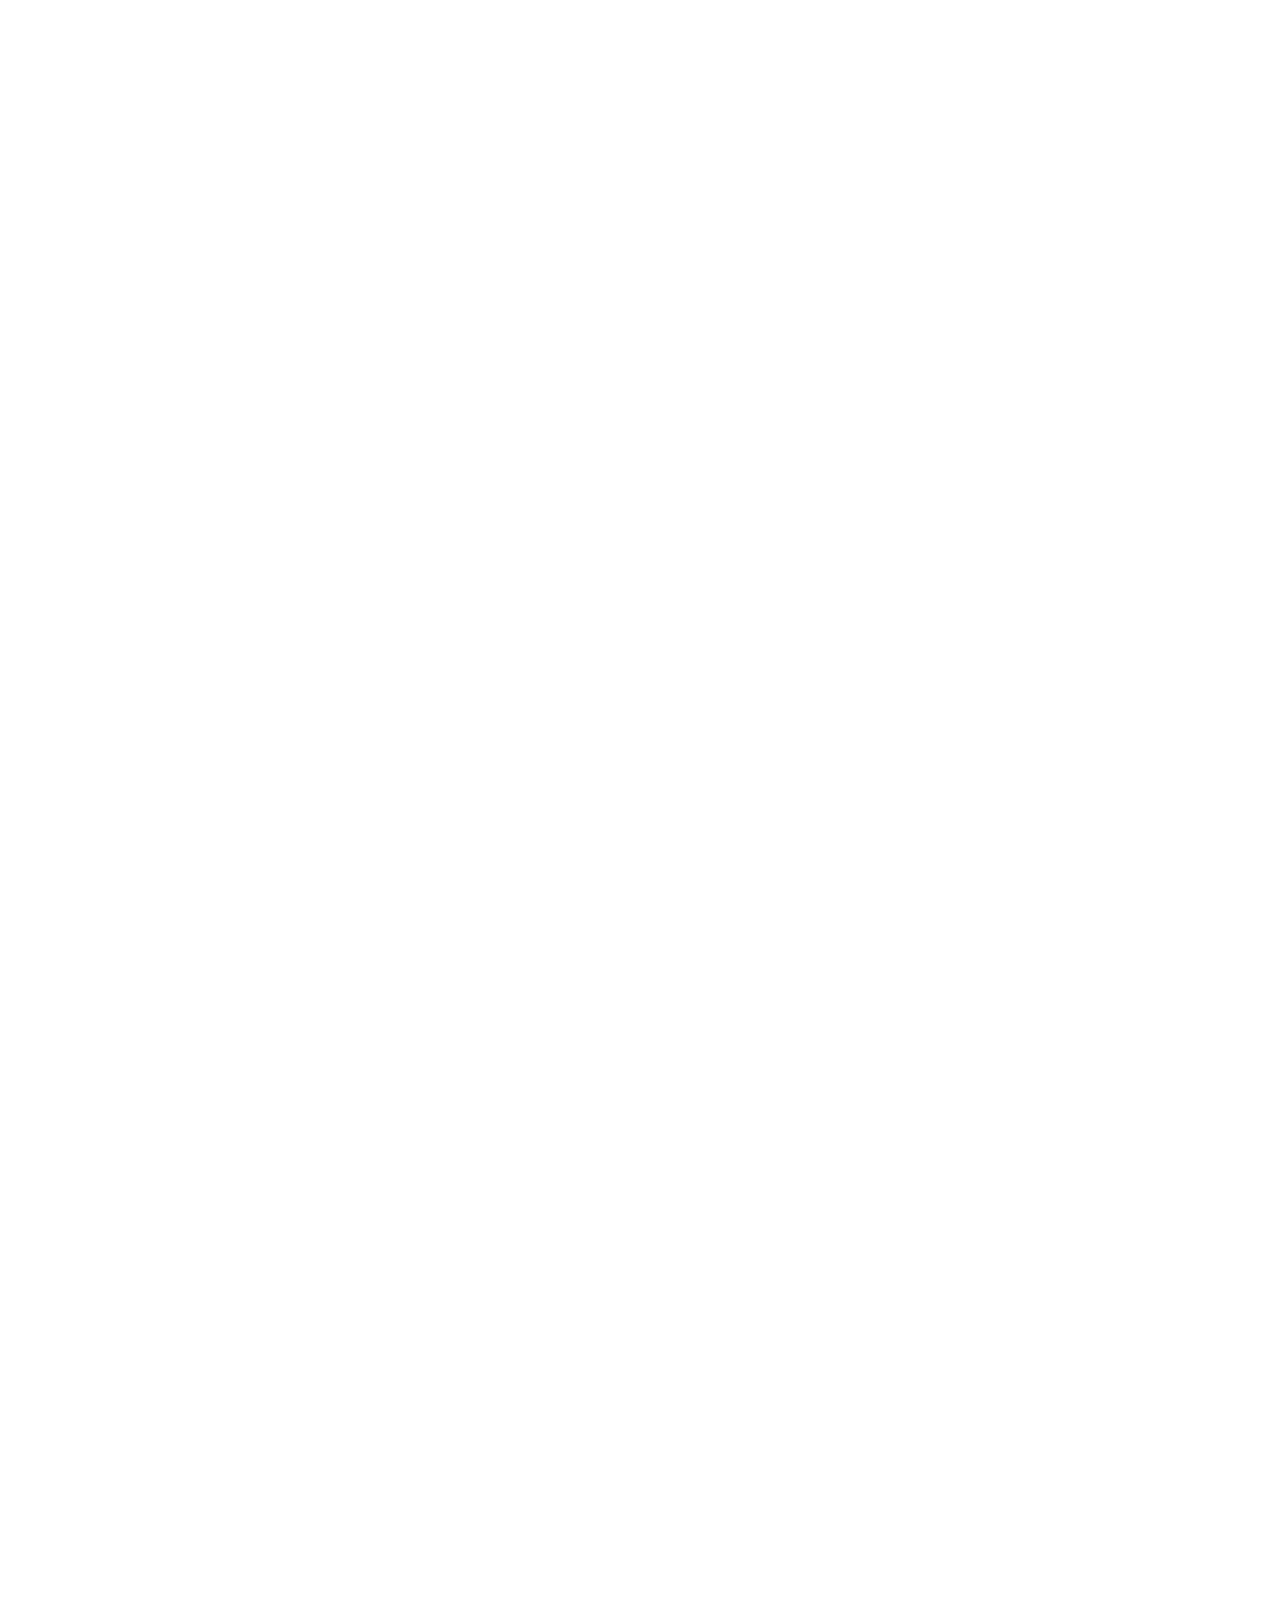
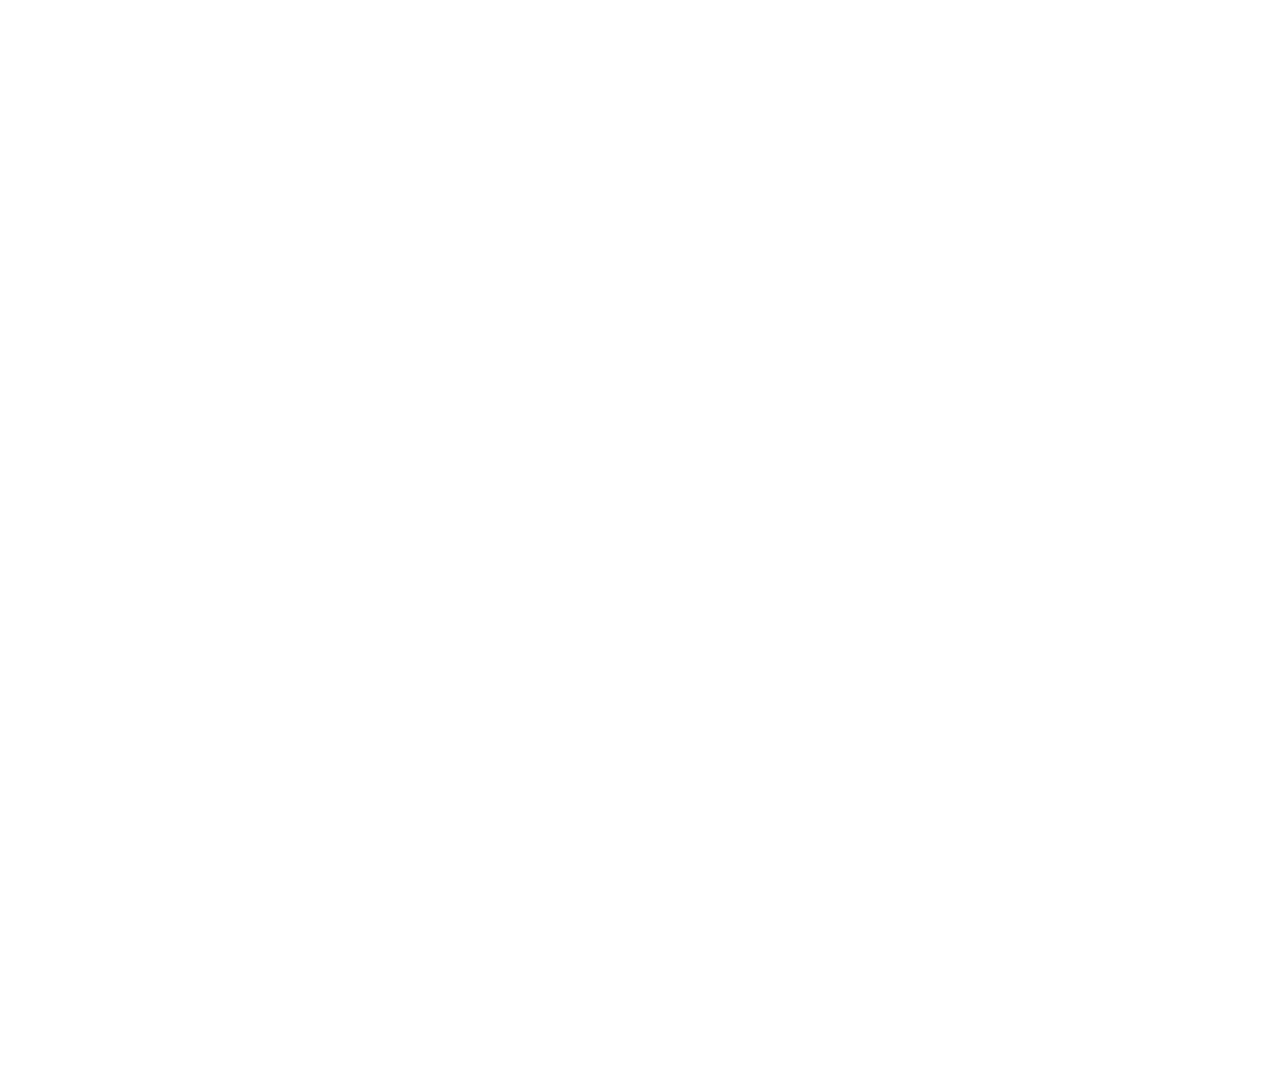
<file: src/libs/aos-master/demo/simple.html>
<!DOCTYPE html>
<html>
  <head>
    <meta charset="utf-8">
    <title>AOS - Animate on scroll library</title>
    <meta name="viewport" content="width=device-width">
    <link rel="stylesheet" href="css/styles.css" />
    <link rel="stylesheet" href="../dist/aos.css" />
    <!--[if lt IE 9]>
    <script src="//html5shiv.googlecode.com/svn/trunk/html5.js"></script>
    <![endif]-->
  </head>
  <body>
    <div id="transcroller-body" class="aos-all">
      <div class="aos-item" data-aos="fade-up">
        <div class="aos-item__inner"><h3>1</h3></div>
      </div>
      <div class="aos-item" data-aos="fade-down">
        <div class="aos-item__inner"><h3>2</h3></div>
      </div>
      <div class="aos-item" data-aos="zoom-out-down">
        <div class="aos-item__inner"><h3>3</h3></div>
      </div>
      <div class="aos-item" data-aos="flip-down">
        <div class="aos-item__inner"><h3>4</h3></div>
      </div>
      <div class="aos-item" data-aos="flip-up">
        <div class="aos-item__inner"><h3>5</h3></div>
      </div>
      <div class="aos-item" data-aos="fade-down">
        <div class="aos-item__inner"><h3>6</h3></div>
      </div>
      <div class="aos-item" data-aos="fade-in">
        <div class="aos-item__inner"><h3>7</h3></div>
      </div>
      <div class="aos-item" data-aos="fade-down">
        <div class="aos-item__inner"><h3>8</h3></div>
      </div>
      <div class="aos-item" data-aos="fade-in">
        <div class="aos-item__inner"><h3>9</h3></div>
      </div>
      <div class="aos-item" data-aos="fade-down">
        <div class="aos-item__inner"><h3>10</h3></div>
      </div>
      <div class="aos-item" data-aos="fade-up">
        <div class="aos-item__inner"><h3>11</h3></div>
      </div>
      <div class="aos-item" data-aos="fade-down">
        <div class="aos-item__inner"><h3>12</h3></div>
      </div>
      <div class="aos-item" data-aos="fade-in">
        <div class="aos-item__inner"><h3>13</h3></div>
      </div>
      <div class="aos-item" data-aos="fade-up">
        <div class="aos-item__inner"><h3>14</h3></div>
      </div>
      <div class="aos-item" data-aos="fade-in">
        <div class="aos-item__inner"><h3>15</h3></div>
      </div>
      <div class="aos-item" data-aos="fade-up">
        <div class="aos-item__inner"><h3>16</h3></div>
      </div>
      <div class="aos-item" data-aos="fade-down">
        <div class="aos-item__inner"><h3>17</h3></div>
      </div>
      <div class="aos-item" data-aos="fade-up">
        <div class="aos-item__inner"><h3>18</h3></div>
      </div>
      <div class="aos-item" data-aos="zoom-out">
        <div class="aos-item__inner"><h3>19</h3></div>
      </div>
      <div class="aos-item" data-aos="fade-up">
        <div class="aos-item__inner"><h3>20</h3></div>
      </div>
      <div class="aos-item" data-aos="zoom-out">
        <div class="aos-item__inner"><h3>21</h3></div>
      </div>
      <div class="aos-item" data-aos="fade-in">
        <div class="aos-item__inner"><h3>22</h3></div>
      </div>
      <div class="aos-item" data-aos="zoom-out-up">
        <div class="aos-item__inner"><h3>23</h3></div>
      </div>
      <div class="aos-item" data-aos="zoom-out-down">
        <div class="aos-item__inner"><h3>24</h3></div>
      </div>
      <div class="aos-item" data-aos="fade-in">
        <div class="aos-item__inner"><h3>25</h3></div>
      </div>
      <div class="aos-item" data-aos="fade-in">
        <div class="aos-item__inner"><h3>26</h3></div>
      </div>
      <div class="aos-item" data-aos="fade-in">
        <div class="aos-item__inner"><h3>27</h3></div>
      </div>
      <div class="aos-item" data-aos="fade-in">
        <div class="aos-item__inner"><h3>28</h3></div>
      </div>
      <div class="aos-item" data-aos="fade-in">
        <div class="aos-item__inner"><h3>29</h3></div>
      </div>
      <div class="aos-item" data-aos="fade-in">
        <div class="aos-item__inner"><h3>30</h3></div>
      </div>
      <div class="aos-item" data-aos="fade-in">
        <div class="aos-item__inner"><h3>31</h3></div>
      </div>
      <div class="aos-item" data-aos="fade-in">
        <div class="aos-item__inner"><h3>32</h3></div>
      </div>
      <div class="aos-item" data-aos="fade-in">
        <div class="aos-item__inner"><h3>33</h3></div>
      </div>
      <div class="aos-item" data-aos="fade-in">
        <div class="aos-item__inner"><h3>34</h3></div>
      </div>
      <div class="aos-item" data-aos="fade-in">
        <div class="aos-item__inner"><h3>35</h3></div>
      </div>
      <div class="aos-item" data-aos="fade-in">
        <div class="aos-item__inner"><h3>36</h3></div>
      </div>
      <div class="aos-item" data-aos="fade-in">
        <div class="aos-item__inner"><h3>37</h3></div>
      </div>
      <div class="aos-item" data-aos="fade-in">
        <div class="aos-item__inner"><h3>38</h3></div>
      </div>
      <div class="aos-item" data-aos="fade-in">
        <div class="aos-item__inner"><h3>39</h3></div>
      </div>
      <div class="aos-item" data-aos="fade-in">
        <div class="aos-item__inner"><h3>40</h3></div>
      </div>
      <div class="aos-item" data-aos="fade-in">
        <div class="aos-item__inner"><h3>41</h3></div>
      </div>
      <div class="aos-item" data-aos="fade-in">
        <div class="aos-item__inner"><h3>42</h3></div>
      </div>
    </div>

    <script src="../dist/aos.js"></script>
    <script>
      AOS.init({
        easing: 'ease-in-out-sine'
      });
    </script>

    <!-- <script src="//cdnjs.cloudflare.com/ajax/libs/require.js/2.1.11/require.min.js"></script>
    <script>
      requirejs.config({
          baseUrl: '../dist',
      });

      require(['aos'], function(AOS){
          AOS.init({
              easing: 'ease-in-out-sine'
          });
      });
    </script> -->
  </body>
</html>
</file>
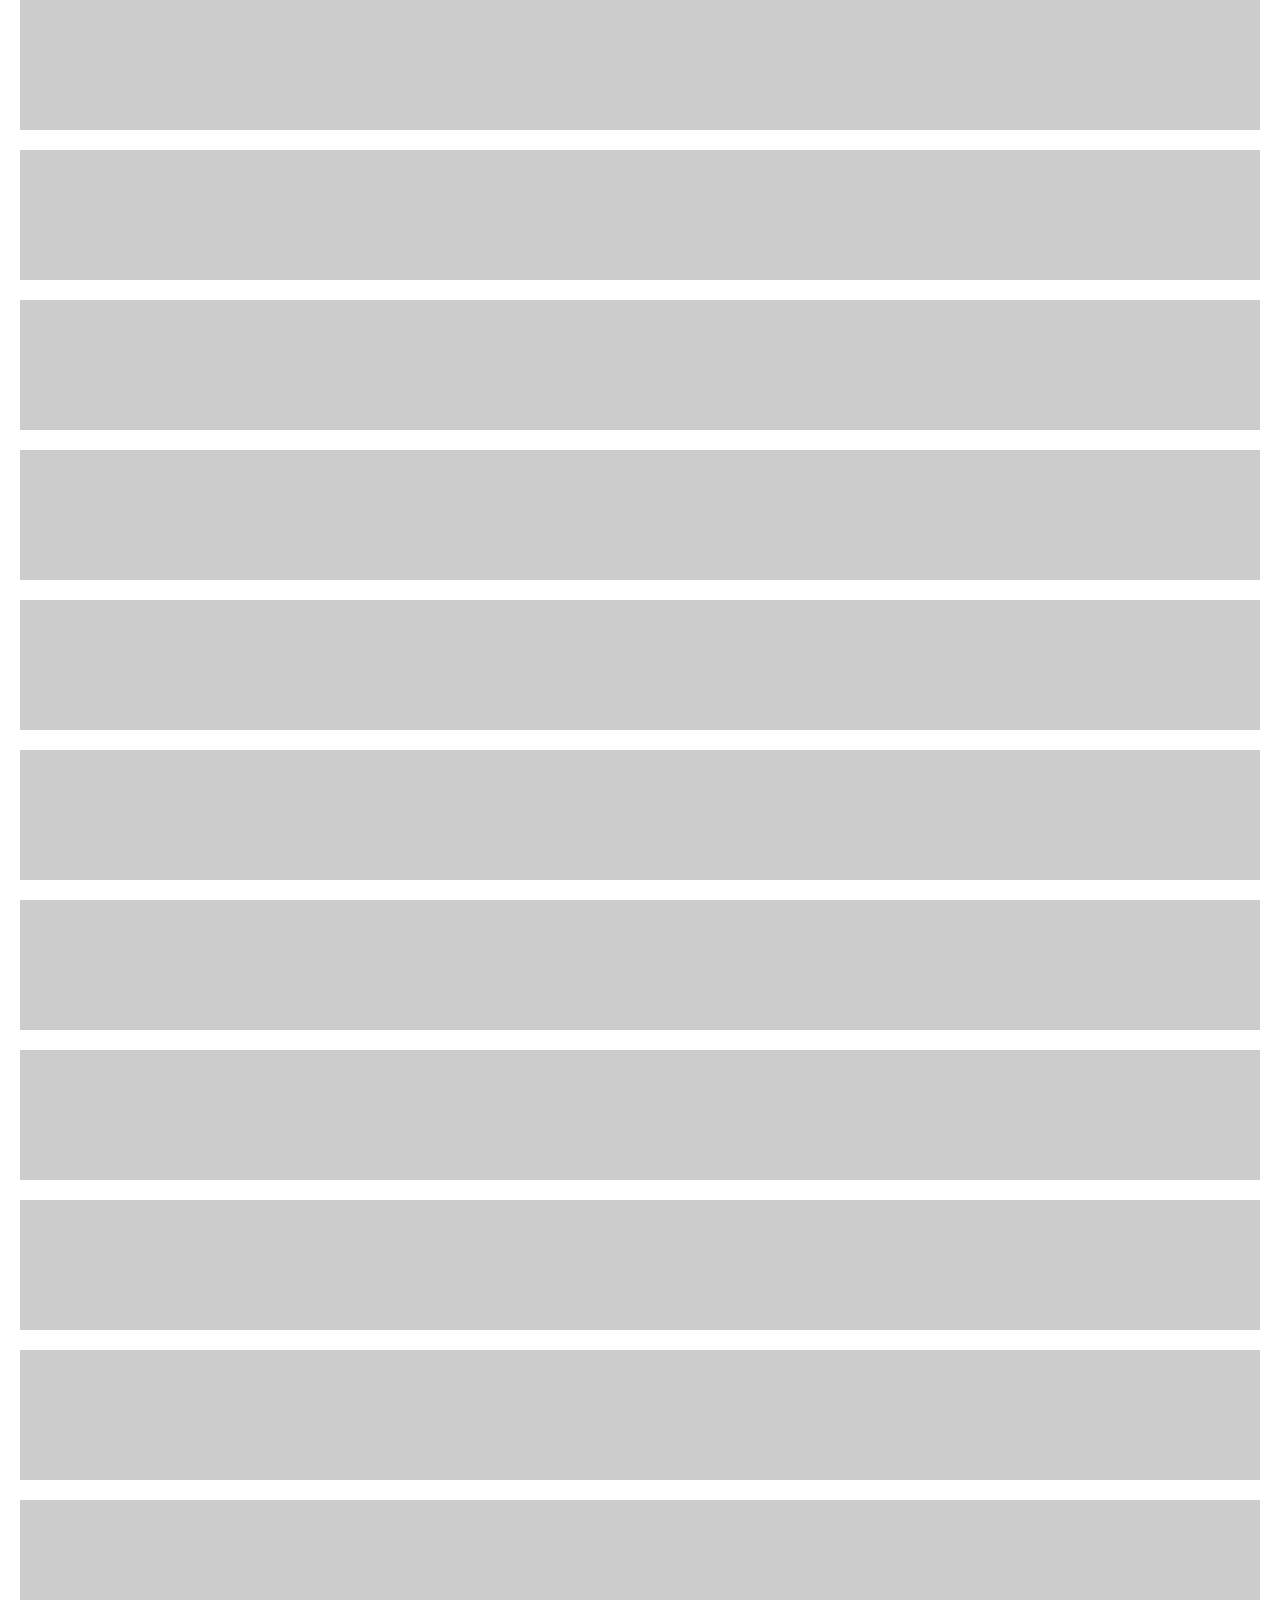
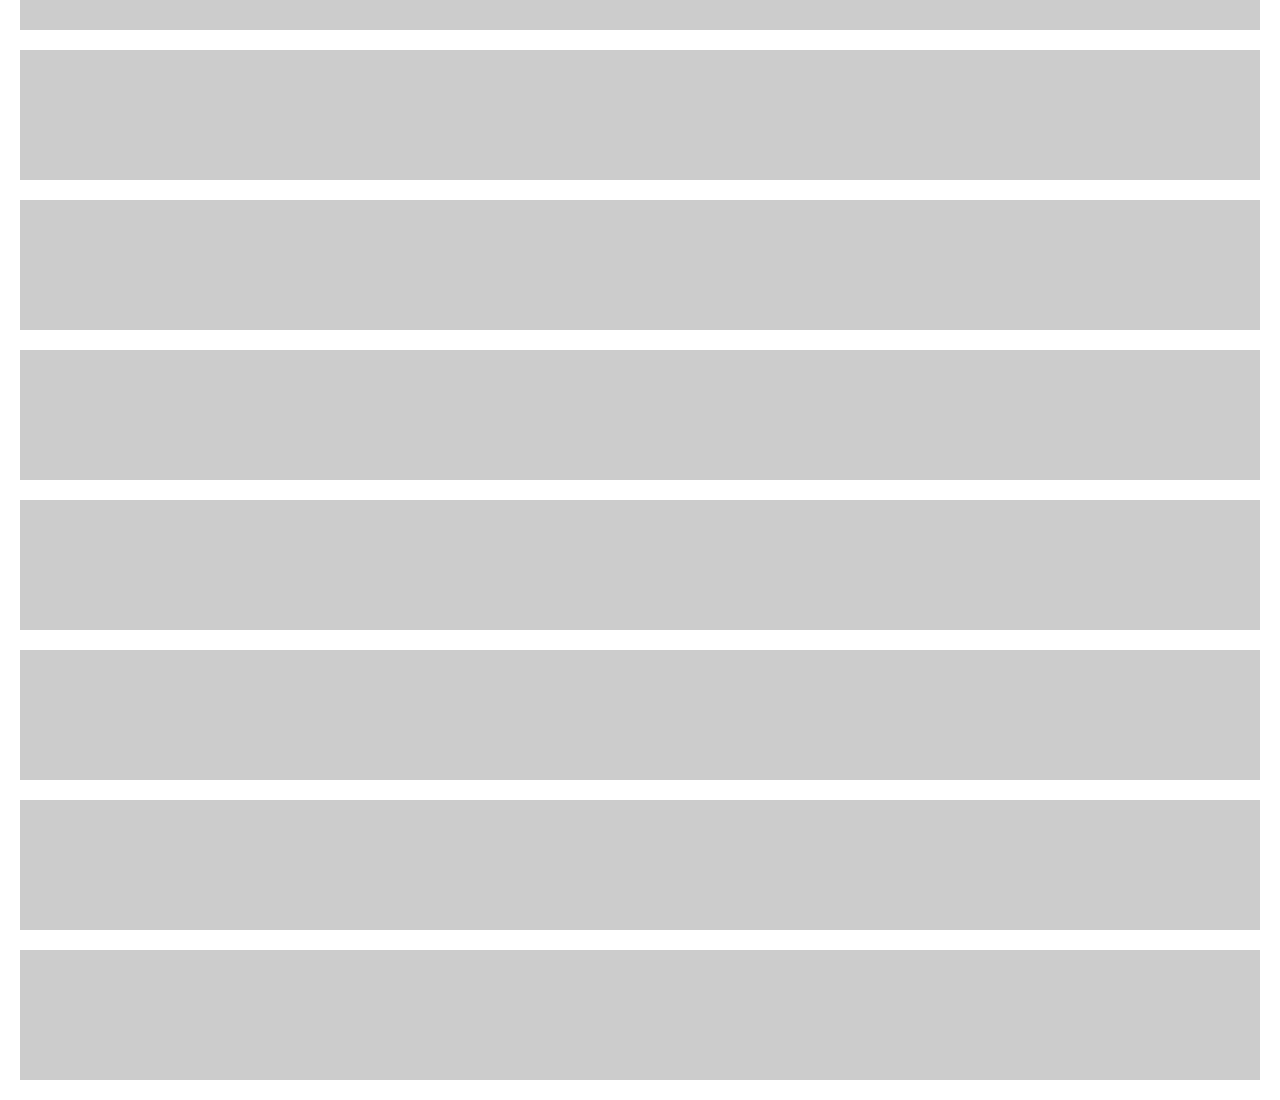
<file: src/libs/aos-master/test/fixtures/aos-offset.fixture.html>
<!DOCTYPE html>
<html>
  <head>
    <title></title>
    <style type="text/css">
      * {box-sizing: border-box;}
      body {
        margin: 0; padding: 0 20px; text-align: center;
      }
      .aos-item {
        width: 100%; height: 130px; margin: 0 0 20px 0; background: #ccc;
      }
    </style>
  </head>
  <body class="body">
    <div class="aos-item aos-item--1" data-aos-offset="50" data-aos="fade"></div>
    <div class="aos-item aos-item--2" data-aos-offset="50" data-aos="fade-up"></div>
    <div class="aos-item aos-item--3" data-aos-offset="50" data-aos="fade-down"></div>
    <div class="aos-item aos-item--4" data-aos-offset="50" data-aos="fade-left"></div>
    <div class="aos-item aos-item--5" data-aos-offset="50" data-aos="fade-right"></div>
    <div class="aos-item aos-item--6" data-aos-offset="50" data-aos="flip-up"></div>
    <div class="aos-item aos-item--7" data-aos-offset="50" data-aos="flip-down"></div>
    <div class="aos-item aos-item--8" data-aos-offset="50" data-aos="flip-left"></div>
    <div class="aos-item aos-item--9" data-aos-offset="50" data-aos="flip-right"></div>
    <div class="aos-item aos-item--10" data-aos-offset="50" data-aos="zoom-in"></div>
    <div class="aos-item aos-item--11" data-aos-offset="50" data-aos="zoom-in-up"></div>
    <div class="aos-item aos-item--12" data-aos-offset="50" data-aos="zoom-in-down"></div>
    <div class="aos-item aos-item--13" data-aos-offset="50" data-aos="zoom-in-left"></div>
    <div class="aos-item aos-item--14" data-aos-offset="50" data-aos="zoom-in-right"></div>
    <div class="aos-item aos-item--15" data-aos-offset="50" data-aos="slide-up"></div>
    <div class="aos-item aos-item--16" data-aos-offset="50" data-aos="slide-down"></div>
    <div class="aos-item aos-item--17" data-aos-offset="50" data-aos="slide-left"></div>
    <div class="aos-item aos-item--18" data-aos-offset="50" data-aos="slide-right"></div>
  </body>
</html>
</file>
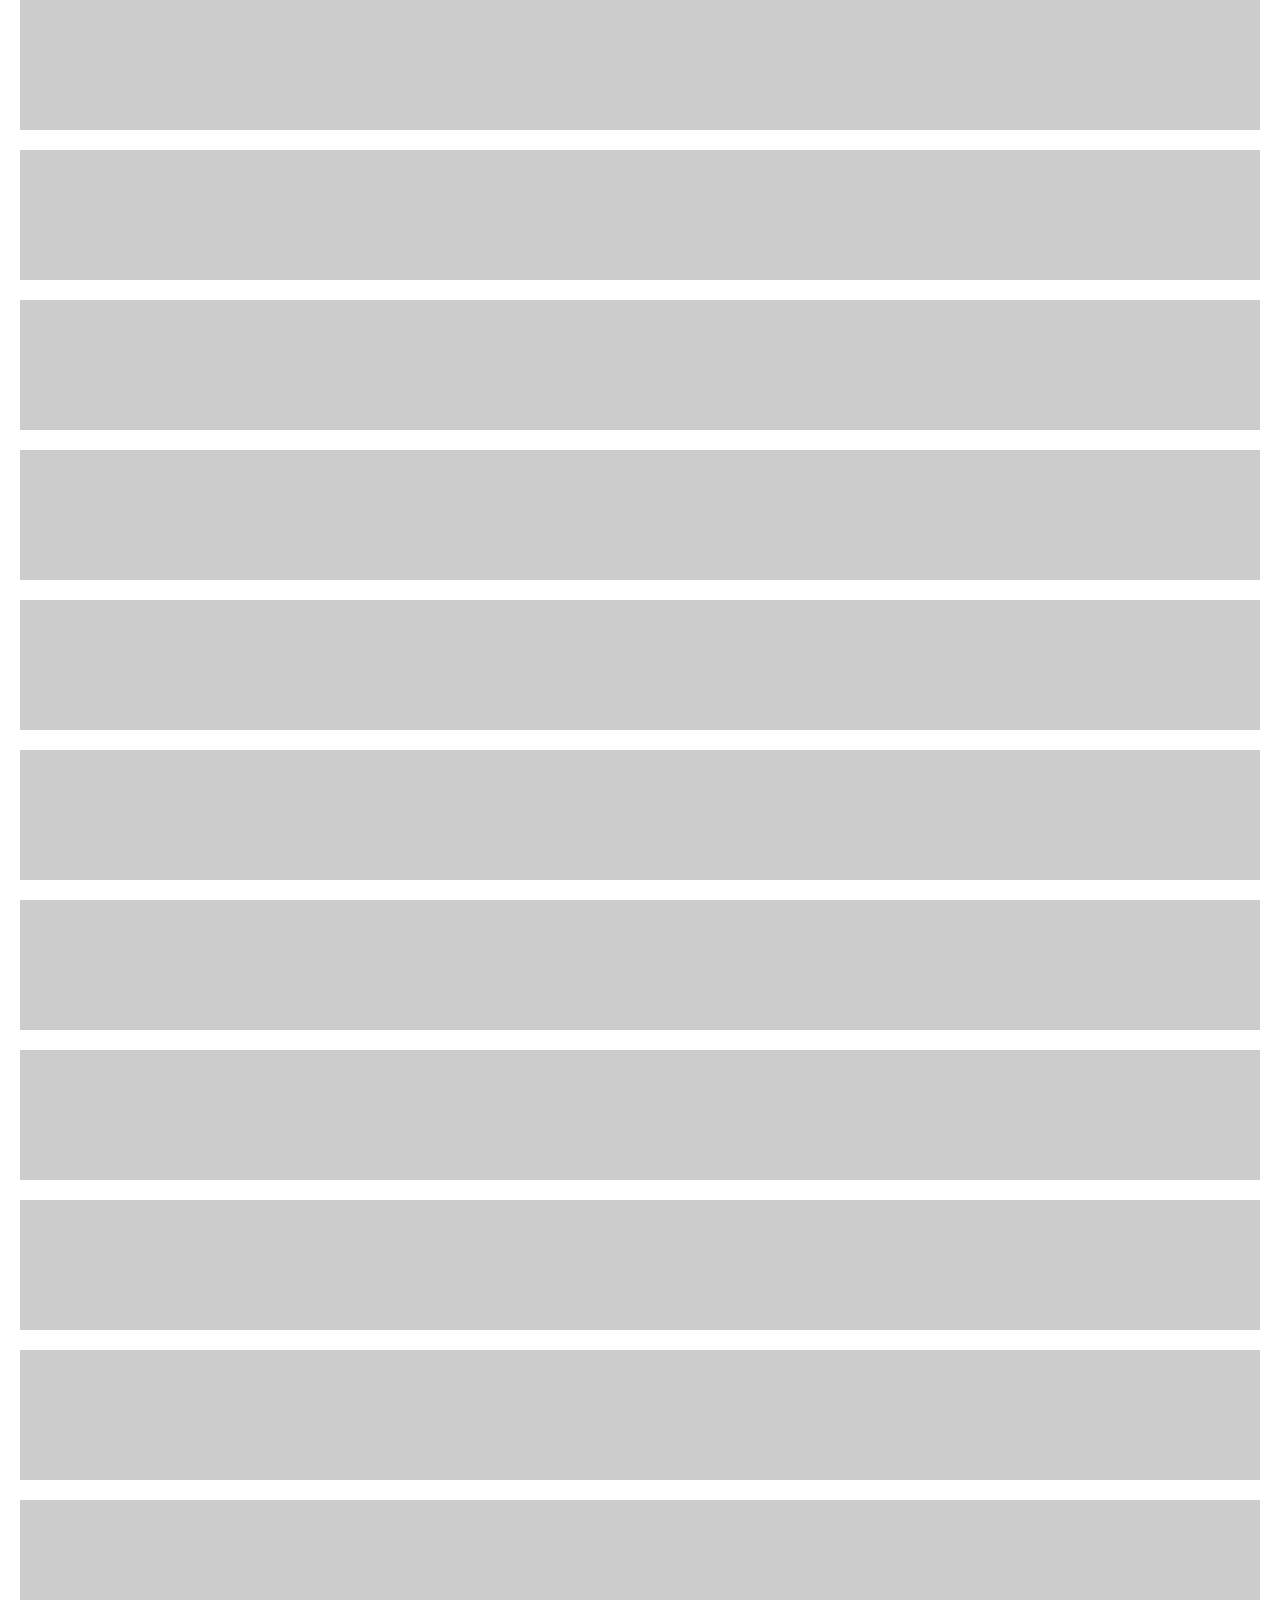
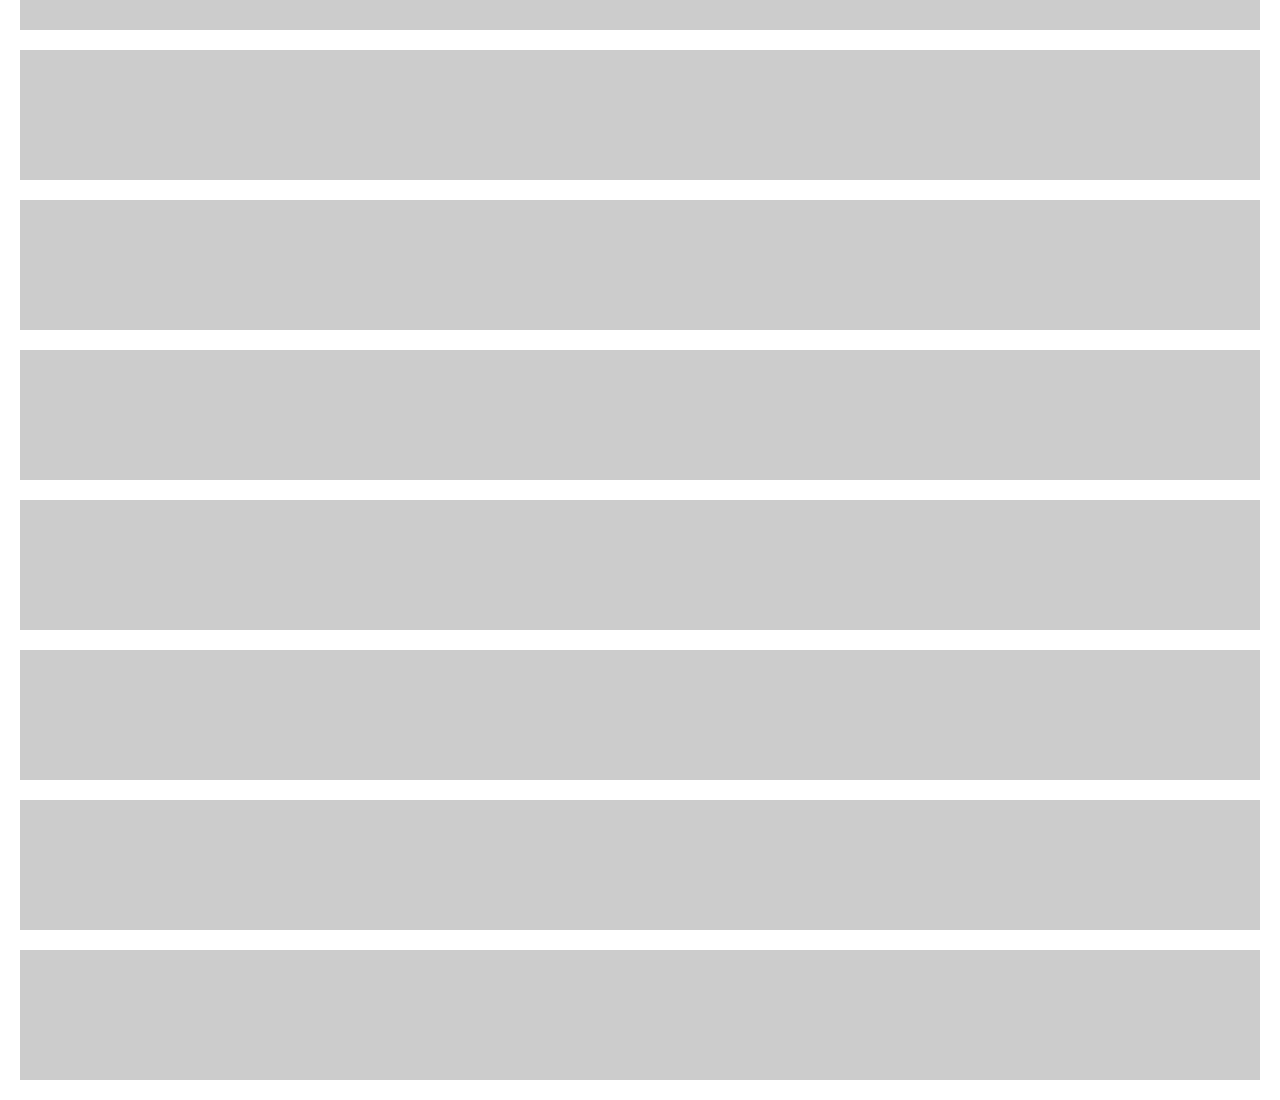
<file: src/libs/aos-master/test/fixtures/aos.fixture.html>
<!DOCTYPE html>
<html>
  <head>
    <title></title>
    <style type="text/css">
      * {box-sizing: border-box;}
      body {
        margin: 0; padding: 0 20px; text-align: center;
      }
      .aos-item {
        width: 100%; height: 130px; margin: 0 0 20px 0; background: #ccc;
      }
    </style>
  </head>
  <body class="body">
    <div class="aos-item aos-item--1" data-aos="fade"></div>
    <div class="aos-item aos-item--2" data-aos="fade-up"></div>
    <div class="aos-item aos-item--3" data-aos="fade-down"></div>
    <div class="aos-item aos-item--4" data-aos="fade-left"></div>
    <div class="aos-item aos-item--5" data-aos="fade-right"></div>
    <div class="aos-item aos-item--6" data-aos="flip-up"></div>
    <div class="aos-item aos-item--7" data-aos="flip-down"></div>
    <div class="aos-item aos-item--8" data-aos="flip-left"></div>
    <div class="aos-item aos-item--9" data-aos="flip-right"></div>
    <div class="aos-item aos-item--10" data-aos="zoom-in"></div>
    <div class="aos-item aos-item--11" data-aos="zoom-in-up"></div>
    <div class="aos-item aos-item--12" data-aos="zoom-in-down"></div>
    <div class="aos-item aos-item--13" data-aos="zoom-in-left"></div>
    <div class="aos-item aos-item--14" data-aos="zoom-in-right"></div>
    <div class="aos-item aos-item--15" data-aos="slide-up"></div>
    <div class="aos-item aos-item--16" data-aos="slide-down"></div>
    <div class="aos-item aos-item--17" data-aos="slide-left"></div>
    <div class="aos-item aos-item--18" data-aos="slide-right"></div>
  </body>
</html>
</file>
<file: src/css/styles.css>
:root {
    --verde-escuro: #006414;
    --verde-intermediario: #009929;
    --verde-claro: #5ccb5f;

    --laranja-escuro: #f58634;
    --laranja-intermediario: #f9a132;
    --laranja-claro: #f2b448;
    
    --branco-font: #fff;

    --color-neutral-0: #0e0c0c;
    --color-neutral-10: #171717;
    --color-neutral-30: #a8a29e;
    --color-neutral-40: #f5f5f5;


    /* FUNCAR */
    --azul-claro: #00AFF0;
    --azul-escuro: #353C81;
}

html {
    font-size: 62.5%;
    scroll-behavior: smooth;
    scroll-padding-top: 90px;
}

@keyframes typing {
    from {
        width: 0;
    }

    to {
        width: 100%;
        border-right-color: transparent;
    }
}

@keyframes blinkCursor {
    from {
        border-right-color: rgba(255, 255, 255, 1);
    }

    to {
        border-right-color: transparent;
    }
}

@keyframes autoplay-loop-animation {
    0% {
        transform: translate3d(0px, 0px, 0px);
    }
    10% {
        transform: translate3d(0px, 0px, 0px);
    }
    20% {   
        transform: translate3d(-340px, 0px, 0px);
    }
    30% {   
        transform: translate3d(-340px, 0px, 0px);
    }
    40% {
        transform: translate3d(-680px, 0px, 0px);
    }
    50% {   
        transform: translate3d(-1020px, 0px, 0px);
    }
    60% {   
        transform: translate3d(-1360px, 0px, 0px);
    }
    70% {   
        transform: translate3d(-1700px, 0px, 0px);
    }
    80% {
        transform: translate3d(-2000px, 0px, 0px);
    }
    90% {
        transform: translate3d(-2000px, 0px, 0px);
    }
    100% {   
        transform: translate3d(0px, 0px, 0px);
    }
}

.autoplay {
    animation-duration: 20s;
    animation-name: autoplay-loop-animation !important;
    animation-iteration-count: infinite;
    animation-fill-mode: forwards;
    transition: transform 0.3s ease; 
}



.header {
    background-color: var(--azul-escuro);
    color: var(--branco-font);
    max-height: 97px;
    z-index: 99;
    box-shadow: 7px -6px 20px 3px #000000;
    ;
    padding: 30px 0px;
    ;
    position: fixed;
}

header .logo .img-logo {
    height: 50px;
    background-image: url("../images/funcar/funcar-logo-branca.png");
    background-repeat: no-repeat;
    margin: -10px 0 0 50px;
    font-size: 0px;
}

.text-green {color: #73ec04;}

nav .desktop-menu {
    display: flex;
    justify-content: flex-end;
    width: 100%;
    font-size: 2rem;
    margin-bottom: 0;
}

nav .desktop-menu .item-menu {
    white-space: nowrap;
    margin-right: 40px;
    transition: 0.15s;
}

nav .desktop-menu #item-menu-cursos {
    position: relative;
}

nav .desktop-menu #item-menu-cursos .aba-cursos {
    position: absolute;
    left: 50%;
    top: 63px;
    transform: translateX(-50%);
    background-color: var(--azul-escuro);
    overflow: hidden;
    height: 0;
    transition: 0.5s;
    padding: 0 30px;
    box-shadow: 0px -1px 30px black;
}

nav .desktop-menu #item-menu-cursos:hover .aba-cursos {
    position: absolute;
    display: inline-flex;
    flex-direction: column;
    left: 50%;
    transform: translateX(-50%);
    background-color: var(--azul-escuro);
    overflow: hidden;
    height: fit-content;
    padding: 30px;
}

nav .desktop-menu #item-menu-cursos .aba-cursos li {

    flex-direction: column;
    background-color: var(--azul-escuro);
    padding: 10px 0;
    border-radius: 8px;
}

nav .desktop-menu #item-menu-cursos .aba-cursos li:hover {
    background-color: var(--azul-escuro);
    padding: 10px 0;
    border-radius: 8px;
    transform: scale(1.10);
    transition: .3s;
}

nav .desktop-menu #item-menu-cursos .aba-cursos li a {
    color: #fff;
}

#current-page {color: #ffae4a;}

nav .desktop-menu .item-menu:hover {
    transition: .3s;
    transform: scale(1.1);
}

main .btn-flutuante {
    position: fixed;
    display: inline;
    z-index: 99;
    width: 50px;
    height: 50px;
    border: none;
    border-radius: 50%;
    font-size: 32px;
    transition: all 0.5s;
}

main #btn-flutuante-maps {
    right: 25px;
    bottom: 85px;
    display: inline-flex;
    justify-content: center;
    align-items: center;
    background-color: #d82626;
}

main #btn-flutuante-wpp {
    right: 25px;
    bottom: 20px;
    background-color: #25D366;
}

main #btn-flutuante-maps:hover {
    transform: scale(1.20);
}

main #btn-flutuante-wpp:hover {
    transform: scale(1.20);
}

main #btn-flutuante-maps a {
    color: #fff;
    transition: 0.5s;
}

main #btn-flutuante-wpp a {
    color: #fff;
    transition: 0.5s;
}

section.container {
    width: 90vw !important;
    padding-top: 40px;
}

div.carousel-inner {
    margin: 100px 0 40px 0;
    border-radius: 10px;
    box-shadow: 2px 3px 20px black;
}

.carousel-control-prev-icon {
    display: inline-block;
    opacity: 0.8;
    background-image: url(../images/seta.png);
    transform: scale(2) rotate(180deg);
    transition: 0.3s;
}

.carousel-control-next-icon {
    display: inline-block;
    opacity: 0.8;
    background-image: url(../images/seta.png);
    transform: scale(2);
    transition: 0.3s;
}

.carousel-control-prev-icon:hover {
    opacity: 1;
    transform: scale(2.5) rotate(180deg);
}

.carousel-control-next-icon:hover {
    opacity: 1;
    transform: scale(2.5);
}

.secao-galeria .carousel-control-next, .secao-galeria .carousel-control-prev {top: 0;}

.carousel-control-next, .carousel-control-prev {top: 28%;}

#secao-cards {margin-top: 40px;}

.box-cards {
    display: flex;
    z-index: 2;
    width: 100%;
    justify-content: space-between;
    flex-wrap: wrap;
}

.card-item {
    width: 30%;
    z-index: 2;
    border-radius: 10px;
    margin-bottom: 30px;
    box-shadow: 4px 2px 10px black;
}

.card-item-top {
    position: relative;
    z-index: 2;
    border-radius: 10px 10px 0px 0px;
    height: 80px;
    padding: 30px;
}

#card-1 .card-item-top {
    background-color: var(--verde-claro);
}

#card-2 .card-item-top {
    background-color: var(--laranja-intermediario);
}

#card-3 .card-item-top {background-color: rgb(55, 69, 163)}

.card-item-top .img-card {
    position: absolute;
    display: flex;
    align-items: center;
    justify-content: center;
    width: 100px;
    height: 100px;
    border-radius: 50%;
    background-color: transparent;
    backdrop-filter: blur(100px);
    top: -60%;
    left: 50%;
    transform: translateX(-50%);
}

.icone {font-size: 40px;}

.img-card-item {
    width: 80%;
    height: 80%;
}

.card-item-bottom {
    line-height: 1.5;
    padding: 15px 20px 30px 30px;
    width: 100%;
}

.card-item-bottom .titulo-card {
    font-size: 2.1rem;
    font-family: 'Gilroy-extrabold';
    text-align: center;
    color: var(--branco-font);
    margin-bottom: 1.5rem;
    width: 100%;
}

.card-item-bottom .paragrafo-card {
    font-weight: 400;
    font-size: 1.8rem;
    width: 99%;
    color: #fff;
    text-align: left;
}

#card-1 {background-color: var(--verde-intermediario);}

#card-2 {background-color: var(--laranja-escuro);}

#card-3 {background-color: #36407E;}

#card-1 .img-card {border: 3px solid var(--verde-intermediario);}

#card-2 .img-card {border: 3px solid var(--laranja-escuro);}

#card-3 .img-card { border: 3px solid #44509e;}


#secao-cursos {margin-top: 30px;}

.titulo-secao {
    font-weight: bolder;
    font-size: 6rem;
    text-align: center;
    padding: 5px 0px;
    margin-bottom: 35px;
    text-shadow: 1px 0px 1px black;
    color: var(--verde-intermediario);
}

#secao-news .titulo-secao {
    margin: 15px 0;
}

.secao-cursos-conteudo {
    display: flex;
    align-items: center;
    height: 90%;
    padding-top: 30px;
    padding-bottom: 30px;
    z-index: 5;
}

.curso-card {
    background-color: #f4f4f4;
    padding: 0px;
    border-radius: 8px;
    box-shadow: 4px 2px 10px black;
    display: flex;
    flex-direction: column;
    overflow: hidden;
    transition: all 0.5s;
    width: 30%;
}

.curso-card.extracurricular {
    width: 100%;
}

.curso-card:hover {
    transform: scale(1.05);
    padding: 0px;
    border-radius: 8px;
    box-shadow: 4px 2px 10px var(--verde-claro);
    display: inline-flex;
    flex-direction: column;
    overflow: hidden;
    transition: all 0.5s;
}

.curso-card .curso-imagem img {
    width: 100%;
    height: 150px;
    object-position: top;
    object-fit: cover;
}

#card-ensino-medio {
    object-position: 50%;
}

#extracurricular-image img {
    object-position: 50% 35%;
    height: 180px;
}

.curso-card .curso-info {
    padding: 20px;
    display: flex;
    flex-direction: column;
    align-items: center;
}

.curso-card .curso-info h3 {
    font-size: 2.5rem;
    margin-top: 0;
    text-align: center;
}

.curso-card .curso-info p.descricao-curso {
    font-size: 1.3rem;
    color: #555;
    margin-bottom: 10px;
    max-height: 0;
    overflow: hidden;
    transition: all 0.5s ease-in-out;
    text-align: center;
}

.curso-card .curso-info a .botao-saiba-mais {
    display: inline-block;
    background-color: var(--laranja-escuro);
    border: none;
    color: #fff;
    width: 90%;
    padding: 10px 20px;
    text-decoration: none;
    font-size: 1.6rem;
    border-radius: 8px;
    cursor: pointer;
    transition: background-color 0.3s;
}

.curso-card .curso-info a {
    width: 90%;
    text-align: center;
}

.curso-card .curso-info .botao-saiba-mais:hover {
    background-color: var(--laranja-intermediario);
    color: #fff;
}

.curso-card .curso-info .botao-saiba-mais.efeito-clicked {
    background-color: var(--verde-intermediario);
}

#secao-informacoes {
    background-color: var(--branco-font);
}

.informacoes {
    display: flex;
    align-items: center;
    height: 80%;
    flex-wrap: wrap;

}

.informacoes:first-of-type {
    padding-top: 60px;
    padding-bottom: 40px;
}

.informacoes:last-of-type {
    padding-bottom: 70px;
}

.informacoes-icone {
    display: flex;
    align-items: center;
    justify-content: center;
    background-color: var(--branco-font);
    height: 400px;
    border-radius: 12px;
}

.informacoes-icone .logo-sobre {
    display: flex;
    align-items: center;
    background-image: url("../images/funcar/funcar.png");
    background-position: center center;
    background-repeat: no-repeat;
    background-size: cover;
    justify-content: center;
    width: 350px;
    height: 197px;
    margin-bottom: 80px;
}

.logo img {
    width: 300px;
}

.informacoes-text {
    background-color: var(--azul-escuro);
    color: var(--branco-font);
    height: 400px;
    border-radius: 12px;
}

.informacoes-text .box-paragrafo {
    width: 100%;
    display: flex;
    height: 80%;

    justify-content: center;
    align-items: center;
}

.informacoes-text .box-paragrafo p {
    width: 80%;
    font-size: 2.3rem;
    margin: 0;
}

.pg-eixo {
    font-size: 2rem !important;
    width: 90% !important;
}

.informacoes .logo-eixoglobal {
    display: flex;
    align-items: center;

    justify-content: center;
}
.informacoes .logo-eixoglobal img {
    height: 360px ;
}

.informacoes .btn-eixoglobal .btn {
    width: 180px;
    height: 60px;
    cursor: pointer;
    background: var(--laranja-escuro);
    border-radius: 1px;
    outline: none;
    border: 1px solid #fff;
    transition: 1s ease-in-out;
    position: relative;
}

.informacoes .btn-eixoglobal .btn svg {
    position: absolute;
    left: 0;
    top: 0;
    fill: none;
    stroke: #fff;
    stroke-dasharray: 150 480;
    stroke-dashoffset: 150;
    transition: 1s ease-in-out;
    border-radius: 1px;
    width: 180px;
    height: 60px;
}

.informacoes .btn-eixoglobal .btn:hover {
    transition: 1s ease-in-out;
    background: var(--laranja-intermediario) ;
}

.informacoes .btn-eixoglobal .btn:hover svg {
    stroke-dashoffset: -480;
}

.informacoes .btn-eixoglobal .btn span {
    color: white;
    font-size: 18px;
    font-weight: 100;
}

section#secao-news{
    margin:20px 0 50px;
}

.slide-container {
    margin: 0 40px;
}

.card-wrapper:hover {
    animation-play-state: paused;
}


.slide-container .card {
    background-color: #fff;
    border-radius: 8px;
    position: relative;
    overflow: hidden;
    cursor: grab;
    text-overflow: ellipsis;
    width: auto !important;
    margin-right: 40px !important;
}

.slide-container .card:last-of-type(1) {
    border: 10px solid green;
}

.card a {
    height: 300px;
    width: 300px;
}

.card .image-news { 
    position: relative;
    overflow: hidden;
    height: 300px;
    width: 300px;
}

.slide-container .card .image-news img {
    width: 100%;
    height: auto ;
    border-radius: 8px;
    z-index: -1 ;
    object-fit: cover;
    /*  box-shadow: 2px 4px 9px #73ec04; */
    transition: 0.5s;
    transform: scale(1.02);
}

.slide-container .card .overlay-news {
    position: absolute;
    top: 0;
    left: 0;
    width: 100%;
    height: 100%;
    background-color: rgba(0, 0, 0, 0.7);
    opacity: 0;
    transition: opacity .3s ease;
    z-index: 10;
}

.slide-container .card:hover .overlay-news {opacity: 1;}

.slide-container .card:hover .image-news img {transform: scale(1.2);}

.slide-container .card .overlay-news-content {
    left: 2%; 
    color: #fff;
    height: 100%;
    display: flex;
    justify-content: center;
    flex-direction: column;
    text-align: center;
}

.slide-container .card .overlay-news-content .title-news {
    font-size: 3rem;
    text-transform: uppercase;
    margin-bottom: 10px;
    padding: 0 20px 0;
    width: 100%;
    font-weight: bold;
    font-family: 'Gilroy-extrabold', sans-serif;
}

.slide-container .card .overlay-news-content .text-news {
    display: -webkit-box;
    font-size: 2rem;
    overflow: hidden;
    padding: 0 20px ;
    font-family: 'Gilroy', sans-serif;
}


.swiper-pagination {
    position: relative;
    margin-top: 20px; 
 }

.swiper-navBtn {
    color: #000000;
    height: 40px;
    width: 40px;
    background: #fff;
    border-radius: 50%;
    transition: 0.3s;
    transform: translateY(120%)
}

.swiper-navBtn:hover {
    color: #fff;
    background: #F9A132;
    border-radius: 50%;
    transform: translateY(-50%), scale(1.23);
}
    
.swiper-navBtn::before,
.swiper-navBtn::after {font-size: 18px;}

.swiper-pagination-bullet {
    background-color: #fff;
    border: 3px solid #73ec04;
}


.secao-maps {
    border-radius: 10px;
    display: flex;
    width: 100%;
    flex-direction: column;
    background-color: var(--branco-font);
}

.secao-maps .secao-maps-top {
    position: relative;
    display: flex;
    flex-direction: column;
    align-items: center;
    width: 100%;
    height: calc(100vh);
    background-image: url('../images/secao-maps/imagem-do-colegio.png');
    background-size: cover;
    background-position: center;
}

.overlay{
    position: absolute;
    top: 0;
    left: 0;
    background-color: rgba(0, 0, 0, .6);
    width: 100%;
    height: 100%;
    z-index: 1;
}

.maps-endereco {
    display: flex;
    height: 100%;
    align-items: center;
}

.maps-endereco .localizacao {
    width: 100%;
    display: flex;
    justify-content: space-between;
    color: var(--branco-font);
    z-index: 2;
}

.typing-animation {
    animation: blinkCursor steps(40) 500ms infinite normal, typing 4s steps(60) 1s normal both;
}

.maps-endereco .localizacao-content {
    display: flex;
    flex-direction: column;
    border-radius: 10px;
    padding: 15px;
}

.maps-endereco .localizacao .localizacao-content h2, span {
    color: var(--branco-font);
}

.maps-endereco .localizacao .localizacao-content .titulo-maps {
    font-size: 6rem;
    margin-bottom: 20px;
    border-right: 2px solid rgba(255, 255, 255, 0.75);
    white-space: nowrap;
    overflow: hidden;
}

.maps-endereco .localizacao .localizacao-content .text-endereco {
    width: 80%;
    ;
    font-size: 2rem;
    z-index: 2;
    text-align: justify;
}

span.titulo-laranja {
    font-size: 6rem;
    color: var(--laranja-claro);
}

span.texto-verde {
    font-size: 2rem;
    color: var(--laranja-claro);
}

.maps-endereco .icone-localizacao {
    border-radius: 10px;
    z-index: 2;
    transform: translateY(0px);
    transform: translateX(0px);
    animation: floating 4s ease-in-out infinite;
}

.maps-endereco .icone-localizacao img {
    height: 150px;
}

.secao-maps a.btn-maps {
    background-color: var(--verde-intermediario);
    justify-items: center;
    text-align: center;
    margin: 5%;
    width: 80px;
    cursor: pointer;
    border-radius: 20px;
    box-shadow: 2px 2px 15px var(--verde-intermediario);
    animation: floating 2s ease-in-out infinite ;
    z-index: 2;
    transition: all 0.7s;
}

.secao-maps a.btn-maps:hover {
    background-color:#fff;
}

.secao-maps a.btn-maps:hover  i{
    color: var(--verde-intermediario);
}

.secao-maps a.btn-maps i {
    color: white ;
    font-size: 35px;
    text-align: center;    
    transition: all 0.7s;
}

@keyframes floating {
    0% {
        transform: translateY(0px);
    }

    50% {
        transform: translateY(-15px);
    }

    100% {
        transform: translateY(0px);
    }
}

.maps-right {
    display: flex;
    justify-content: center;
}

.maps-right .iframe-maps {
    width: 100%;
}

footer {
    width: 100%;
    color: var(--color-neutral-40);
}

.footer-link {
    text-decoration: none;
}

#footer_content {
    background-color: var(--color-neutral-10);
    display: flex;
    justify-content: space-between;
    flex-wrap: wrap;
    padding: 3rem 3%;
    position: relative;
}

#footer-logo {
    display: flex;
    flex-direction: column;
    gap: 15px;
}

#footer-logo>img {
    height: 80px;
    margin-bottom: 0.75rem;
}

#footer-logo a {
    display: flex;
    justify-content: center;
}

#footer-logo button {
    font-family: 'Gilroy', sans-serif;
    font-size: 2rem;
    font-weight: bolder;
    color: white;
}

#footer-logo .bi.bi-arrow-up-circle-fill.btn-voltar {
    font-size: 30px;
    color: #fff;
    transition: 0.5s;
}

#footer-logo a:hover .bi.bi-arrow-up-circle-fill.btn-voltar {
    color: var(--verde-intermediario);
}

#footer_social_media {
    display: flex;
    justify-content: center;
    gap: 2rem;
    margin-top: 1.5rem;
    margin-bottom: 1rem;
}

#footer_social_media .footer-link {
    display: flex;
    align-items: center;
    justify-content: center;
    height: 2.5rem;
    width: 2.5rem;
    color: var(--color-neutral-40);
    border-radius: 50%;
    transition: all 0.4s;
}

#footer_social_media .footer-link i {
    font-size: 1.25rem;
}

#footer_social_media .footer-link:hover {
    opacity: 0.8;
}

#instagram .bi.bi-instagram, #youtube .bi.bi-youtube, #tiktok .bi.bi-tiktok, #twitter .bi.bi-twitter, #linkedin .bi.bi-linkedin {
    display: inline-flex;
    font-size: 20px;
    transition: .2s;
    color: #ffffffc2;
}

#instagram:hover .bi.bi-instagram, #youtube:hover .bi.bi-youtube, #tiktok:hover .bi.bi-tiktok, #twitter:hover .bi-twitter, #linkedin:hover .bi.bi-linkedin {
    transform: scale(1.1);
    color: var(--verde-intermediario);
}

.footer-list {
    display: flex;
    flex-direction: column;
    gap: 0.75rem;
    list-style: none;
}

.footer-list .footer-link {
    color: var(--color-neutral-30);
    transition: all 0.4s;
    cursor: pointer;
    font-size: 1.4rem;
}

.footer-list .footer-link:hover {
    color: var(--verde-intermediario);
}

.bi.bi-envelope-at-fill.icone-email,
.bi.bi-telephone-fill.icone-faleconosco {
    font-size: 15px;
    margin-right: 5px;
}

#footer_contacts #slogan {
    font-size: 1.5rem;
    text-align: center;
    color: white;
}

#footer_copyright {
    position: relative;
    display: flex;
    justify-content: center;
    background-color: var(--color-neutral-0);
    font-size: 1.3rem;
    padding: 1.5rem;
    font-weight: 100;
}


main .secao-inicial {
    position: relative;
    display: flex;
    align-items: center;
    justify-content: center;
    padding: 20px;
    height: 500px;
    color: var(--branco-font);
    background-image: url("../images/artigos-cursos/infantil-guia-2.JPG");
    background-repeat: no-repeat;
    background-size: cover;
    background-position: 50% 40%;
    background-attachment: fixed;
}

#eixo {
    background-image: url("../images/artigos-cursos/eixo.jpg");
    background-position: 50% 0% !important; 
}

#infantil {background-image: url("../images/artigos-cursos/infantil-guia-2.JPG");}

#fundamental {background-image: url("../images/artigos-cursos/fudamental-guia.jfif");}

#medio {background-image: url("../images/artigos-cursos/medio-guia.jpg");}

#extracurricular {background-image: url("../images/artigos-cursos/extracurricular-guia.JPG");}

main {overflow: hidden ;}

main .secao-inicial {width: 100vw !important;}

main .secao-conteudo.container {
    /* background-image: url(../images/secao-sobre/diocesano-eixoglobal.png);
    background-position: 50% 10%;
    background-repeat: no-repeat; */
    padding-top: 60px !important;
}

main .secao-inicial .titulo-cursos {
    z-index: 2;
}

main .secao-inicial .titulo-cursos h1 {
    font-size: 5rem;
    margin-top: 30px;
    text-align: center;
}

main .secao-inicial .overlay {
    position: absolute;
    top: 0;
    left: 0;
    background-color: rgba(0, 0, 0, .4);
    width: 100%;
    height: 100%;
    z-index: 1;
}

main .secao-conteudo {
    width: 60vw !important;
}

main .secao-conteudo .article {
    width: 100%;
    margin-bottom: 40px;
}

main .secao-conteudo .article h2.subtitulo-article {
    font-size: 3rem;
    margin-bottom: 20px;
}

main .secao-conteudo .article p.text-article {
    font-size: 2rem;
    font-family: 'Gilroy-light', sans-serif;
    margin-bottom: 30px;
    line-height: 1.3;
    width: 100%;
}

main .secao-conteudo .table-turmas table  {
    width: 90%;
}   

main .secao-conteudo .table-turmas table tr th,td {
    border: 3px solid black;
    padding: 10px;
    font-size: 2rem;
    text-align: center;
}

main .secao-conteudo .table-turmas table th {
    background-color: var(--verde-claro);
}

@media (max-width: 800px) {
    main .secao-conteudo .table-turmas table  {
        width: 100%;
    }  
}

main .secao-conteudo .article ul li {
    list-style-type: disc;
    font-size: 1.7rem;
    font-family: 'Gilroy-light', sans-serif;
    margin-bottom: 10px;
}


main .secao-galeria {
    min-height: calc(100vh - 97px);
    margin: 90px auto;
    gap: 40px;

}

.secao-galeria div.carousel-inner {
    margin: 0;
}

.secao-galeria .carousel-item {
    background-position: center center;
    background-size: cover; 
    background-repeat: no-repeat;   
    height: 500px;
    object-fit: cover;
    object-position: 50%;
}

#fotogaleria1  {background-image: url(../images/galeria/mae/diamae.jpg);}
#fotogaleria2  {background-image: url(../images/galeria/mae/mae4.jpg);}

#fotogaleria3  {background-image: url(../images/galeria/pai/diapai.JPG);}
#fotogaleria4  {background-image: url(../images/galeria/pai/pai2.JPG);}
#fotogaleria5  {background-image: url(../images/galeria/pai/pai3.JPG);}
#fotogaleria6  {background-image: url(../images/galeria/pai/pai4.JPG);}
#fotogaleria7  {background-image: url(../images/galeria/pai/pai5.JPG);}

#fotogaleria8  {background-image: url(../images/galeria/hallowen/hallowen1.jpg);}
#fotogaleria9  {background-image: url(../images/galeria/hallowen/hallowen2.jpg);}
#fotogaleria10 {background-image: url(../images/galeria/hallowen/hallowen3.jpg);}
#fotogaleria11 {background-image: url(../images/galeria/hallowen/hallowen4.jpg);}

#fotogaleria12 {background-image: url(../images/galeria/kidsnight/kidsnight.JPG);}
#fotogaleria13 {background-image: url(../images/galeria/kidsnight/kidsnight\ \(1\).JPG);}
#fotogaleria14 {background-image: url(../images/galeria/kidsnight/kidsnight\ \(2\).JPG);}
#fotogaleria15 {background-image: url(../images/galeria/kidsnight/kidsnight\ \(3\).JPG);}
#fotogaleria16 {background-image: url(../images/galeria/kidsnight/kidsnight\ \(4\).JPG);}

#fotogaleria17 {background-image: url(../images/galeria/jogos/jogos\ \(1\).jpg);}
#fotogaleria18 {background-image: url(../images/galeria/jogos/jogos\ \(2\).jpg);}
#fotogaleria19 {background-image: url(../images/galeria/jogos/jogos\ \(3\).jpg);}
#fotogaleria20 {background-image: url(../images/galeria/jogos/jogos\ \(4\).jpg);}
#fotogaleria21 {background-image: url(../images/galeria/jogos/jogos\ \(5\).jpg);}
#fotogaleria22 {background-image: url(../images/galeria/jogos/jogos\ \(6\).jpg);}
#fotogaleria23 {background-image: url(../images/galeria/jogos/jogos\ \(7\).jpg);}

#fotogaleria24 {background-image: url(../images/galeria/paixaocristo/paixaodecristo\ \(1\).jpg);}
#fotogaleria25 {background-image: url(../images/galeria/paixaocristo/paixaodecristo\ \(2\).jpg);}
#fotogaleria26 {background-image: url(../images/galeria/paixaocristo/paixaodecristo\ \(3\).jpg);}
#fotogaleria27 {background-image: url(../images/galeria/paixaocristo/paixaodecristo\ \(4\).jpg);}
#fotogaleria28 {background-image: url(../images/galeria/paixaocristo/paixaodecristo\ \(5\).jpg);}
#fotogaleria29 {background-image: url(../images/galeria/paixaocristo/paixaodecristo\ \(6\).jpg);}
#fotogaleria30 {background-image: url(../images/galeria/paixaocristo/paixaodecristo\ \(7\).jpg);}

#fotogaleria31 {background-image: url(../images/galeria/saojoao/saojoao\ \(1\).jpg);}
#fotogaleria32 {background-image: url(../images/galeria/saojoao/saojoao\ \(2\).jpg);}
#fotogaleria33 {background-image: url(../images/galeria/saojoao/saojoao\ \(3\).jpg);}
#fotogaleria34 {background-image: url(../images/galeria/saojoao/saojoao\ \(4\).jpg);}
#fotogaleria35 {background-image: url(../images/galeria/saojoao/saojoao\ \(5\).jpg);}

#fotogaleria36 {background-image: url(../images/galeria/jogos/jogos\ \(8\).jpg);}
#fotogaleria37 {background-image: url(../images/galeria/jogos/jogos\ \(9\).jpg);}
#fotogaleria38 {background-image: url(../images/galeria/jogos/jogos\ \(10\).jpg);}
#fotogaleria39 {background-image: url(../images/galeria/jogos/jogos\ \(11\).jpg);}
#fotogaleria40 {background-image: url(../images/galeria/jogos/jogos\ \(12\).jpg);}

#fotogaleria41 {background-image: url(../images/galeria/saojoao/saojoao\ \(11\).jpg);}
#fotogaleria42 {background-image: url(../images/galeria/saojoao/saojoao\ \(12\).jpg);}
#fotogaleria43 {background-image: url(../images/galeria/saojoao/saojoao\ \(13\).jpg);}
#fotogaleria44 {background-image: url(../images/galeria/saojoao/saojoao\ \(14\).jpg);}
#fotogaleria45 {background-image: url(../images/galeria/saojoao/saojoao\ \(15\).jpg);}

#fotogaleria46 {background-image: url(../images/galeria/paixaocristo/paixaodecristo\ \(8\).jpg);}
#fotogaleria47 {background-image: url(../images/galeria/paixaocristo/paixaodecristo\ \(9\).jpg);}
#fotogaleria48 {background-image: url(../images/galeria/paixaocristo/paixaodecristo\ \(10\).jpg);}
#fotogaleria49 {background-image: url(../images/galeria/paixaocristo/paixaodecristo\ \(11\).jpg);}
#fotogaleria50 {background-image: url(../images/galeria/paixaocristo/paixaodecristo\ \(12\).jpg);}

#fotogaleria51 {background-image: url(../images/galeria/mae/mae\ \(1\).jpg);}
#fotogaleria52 {background-image: url(../images/galeria/mae/mae\ \(2\).jpg);}

.box-galeria {
    width: 100%;
    display: flex;
    align-items: center;   
    justify-content: center;
}

.galeria {
    display: grid;
    grid-template-columns: repeat(auto-fit, minmax(250px, 1fr));
    grid-gap: 30px;
    overflow-x: hidden; 
    overflow-y: hidden;  
}

.galeria .miniatura{
    width: 100%;
    border-radius: 10px;
    transition: 0.2s;
}

.galeria .miniatura:hover {
    box-shadow: 0px 0px 30px var(--verde-intermediario);
}
</file>
<file: src/css/responsive.css>
html{
    font-size: 62.5%;
}

:root {
    --verde-escuro: #006414;
    --verde-intermediario: #009929;
    --verde-claro: #5ccb5f;

    --laranja-escuro: #f58634;
    --laranja-intermediario: #f9a132;
    --laranja-claro: #f2b448;
    
    --branco-font: #fff;

    --color-neutral-0: #0e0c0c;
    --color-neutral-10: #171717;
    --color-neutral-30: #a8a29e;
    --color-neutral-40: #f5f5f5;
}

.mobile-menu-icon {
    display: none;
}

.mobile-menu {
    transition: 0.5s;
    transform: translateX(100%);
}

.oculto{
    opacity: 0;
}

@media (max-width: 1200px) {

    .pg-eixo {
        font-size: 1.7rem !important;
        width: 90% !important;
    }

    .maps-endereco .localizacao .localizacao-content .titulo-maps{
        font-size: 5rem;
        margin-bottom: 20px;
        border-right: 2px solid rgba(255, 255, 255, 0.75);
        white-space: nowrap;

        overflow: hidden;
    }
    
    span.titulo-laranja {
        font-size: 5rem;
        color: var(--laranja-claro);
    }

    .maps-endereco .localizacao .localizacao-content .text-endereco {
        width: 90%;;
        font-size:2rem;
        z-index: 2;
        text-align: justify;
    }

    .texto-verde {
        font-size:2rem !important ;   }

    .informacoes-text .box-paragrafo p{
        font-size: 2rem ;
    }
}


@media (max-width: 1024px) {
    .maps-endereco .localizacao .localizacao-content .titulo-maps{
        font-size: 4.5rem;
        margin-bottom: 20px;
        border-right: 2px solid rgba(255, 255, 255, 0.75);
        white-space: nowrap;

        overflow: hidden;
    }
    
    span.titulo-laranja {
        font-size: 4.5rem;
        color: var(--laranja-claro);
    }

    .maps-endereco .localizacao .localizacao-content .text-endereco {
        width: 90%;;
        font-size:1.8rem;
        z-index: 2;
        text-align: justify;
    }

    .texto-verde {
        font-size:1.8rem !important;
    }

    .maps-endereco .icone-localizacao img {
        height: 130px;
    }
}

@media (max-width: 992px) {

    nav .desktop-menu {
        display: flex;
        justify-content:center;
        width: 100%;
    }

    .box-cards{
        justify-content: center;
    }

    .card-item{
        width: fit-content;
        margin-bottom: 70px;
    }

    @keyframes autoplay-loop-animation {
        0% {
            transform: translate3d(0px, 0px, 0px);
        }
        10% {
            transform: translate3d(0px, 0px, 0px);
        }
        20% {   
            transform: translate3d(-340px, 0px, 0px);
        }
        30% {   
            transform: translate3d(-680px, 0px, 0px);
        }
        40% {
            transform: translate3d(-1020px, 0px, 0px);
        }
        50% {   
            transform: translate3d(-1360px, 0px, 0px);
        }
        60% {   
            transform: translate3d(-1700px, 0px, 0px);
        }
        70% {   
            transform: translate3d(-2040px, 0px, 0px);
        }
        80% {   
            transform: translate3d(-2300px, 0px, 0px);
        }
        90% {   
            transform: translate3d(-2300px, 0px, 0px);
        }
        100% {   
            transform: translate3d(0px, 0px, 0px);
        }
    }


    .informacoes-icone .logo-sobre{
        width: 280px;
        height: 178px;
    }

    .informacoes-text .box-paragrafo p{
        font-size: 1.8rem; 
     }

     .pg-eixo {
        font-size: 1.5rem !important;
        width: 90% !important;
    }

    .maps-endereco .localizacao .localizacao-content{
        widows: 80%;
    }

    .maps-endereco .localizacao .localizacao-content .titulo-maps{
        font-size: 4rem;
        margin-bottom: 20px;
        border-right: 2px solid rgba(255, 255, 255, 0.75);
        white-space: nowrap;
        overflow: hidden;
    }
    
    span.titulo-laranja {
        font-size: 4rem;
        color: var(--laranja-claro);
    }
}

@media (max-width: 850px) {
    
    section#secao-news{
        margin:10px 0 40px;
    }
    
    nav .desktop-menu {
        display: none;
    }

    .mobile-menu{
        background-color: var(--verde-intermediario);
        
    }

    .mobile-menu-icon{
        display: flex;
        justify-content: flex-end;
        align-items: center;
        padding: 0 5%;
    }

    .mobile-menu-icon button {
        background-color: transparent;
        border: none;
        cursor: pointer;
    }

    .mobile-menu ul.menu {
        display: flex;
        flex-direction: column;
        text-align: center;
        padding-bottom: 1rem;
        padding-left: 0;
    }

    .mobile-menu .item-menu {
        display: flex;
        justify-content: center;
        font-size: 1.5rem;
        padding-top: 2rem;
    }

    .open {
        transform: translateY(0px);
    }

    main .btn-flutuante {
        position: fixed;
        display: inline;
        z-index: 99;
        width: 50px;
        height: 50px;
        border: none;
        border-radius: 50%;
        font-size: 28px;
        transition: all 0.5s;
    }

    main #btn-flutuante-maps {
        right: 25px;
        bottom: 85px;
        display: inline-flex;
        justify-content: center;
        align-items: center;
        background-color: #d82626;
        color: #fff;
    }
    
    main #btn-flutuante-wpp {
        right: 25px;
        bottom: 20px;
        color: 	#fff;
        background-color: #25D366;
    }

    main #btn-flutuante-wpp a {color: #fff;}
    main #btn-flutuante-maps a {color: #fff;}

    main #btn-flutuante-maps:hover {
        transform: scale(1.20);    
    }
    
    main #btn-flutuante-wpp:hover {
        transform: scale(1.20);
    }
     
    .informacoes-icone{ border-radius: 12px;}
    .informacoes-text{ border-radius: 12px;}

    .informacoes-icone .logo-sobre{
        width: 310px;
        height: 197px;
    }

/*     .slide-container .card .overlay-news-content p {font-size: 1.4rem; } */

    .maps-endereco .localizacao {
        width: 100%;
        display: flex;
        justify-content: center;
        align-items: center;
        margin-top: 50px;
        color: var(--branco-font);
        z-index: 2;
    }

    .maps-endereco .localizacao .localizacao-content{
        width: 100%;
        display: flex;
        flex-direction: column;
        border-radius: 10px;
        padding: 15px;
    }

    .maps-endereco .localizacao .localizacao-content .titulo-maps{
        font-size:3.8rem;
        margin-bottom: 20px;
        border-right: 2px solid rgba(255, 255, 255, 0.75);
        white-space: nowrap;
        overflow: hidden;
    }
    span.titulo-laranja {
        font-size: 3.8rem;
        color: var(--laranja-claro);
    }
    .maps-endereco .localizacao .localizacao-content .text-endereco {
        width: 90%;;
        font-size:2rem;
        z-index: 2;
        text-align: justify;
    }

    .texto-verde {
        font-size:2rem !important;    }

    .maps-endereco .icone-localizacao{
        width: 50%;
        border-radius: 10px;
        z-index: 2;
        transform: translateY(0px); 
        animation: floating 4s ease-in-out infinite;
    }

    .maps-endereco .icone-localizacao img {
        height: 100px;
    }

}

@media (max-width: 768px) {

    .slide-container .card .overlay-news-content p {font-size: 1.8rem;}
    .slide-container .card .overlay-news-content h2 {font-size: 3rem; padding: 30px 20px 20px;}

    .informacoes:first-of-type {
        padding-bottom: 0;
    
    }

    .slide-galeria {
        display: none;
    }

    #eixo {
        background-image: url("../images/artigos-cursos/eixo.jpg");
        background-position: 50% 0% !important;
    }

    .pg-eixo {
        font-size: 1.8rem !important;
        width: 90% !important;
    }

    .curso-card {
        width: 100%;
    }
}

@media (max-width: 700px) {

    .header {
        padding: 20px 0px;;
    }

    header .logo .img-logo {
        width: 90px;
        height: 57px;
        background-image: url("../images/menu-mobile/logo-branca-mobile.png");
        background-size: cover;
        background-position: center;
    }
    


    .informacoes-icone .logo-sobre{
        width: 330px;
        height: 210px;
    }

    .informacoes-text .box-paragrafo p{
        font-size: 2rem; 
    }

    .maps-endereco .localizacao {
        width: 100%;
        display: flex;
        justify-content: center;
        align-items: center;
        margin-top: 50px;
        color: var(--branco-font);
        z-index: 2;
    }

    .maps-endereco .localizacao .localizacao-content{
        width: 100%;
        display: flex;
        flex-direction: column;
        border-radius: 10px;
        padding: 15px;
    }

    .maps-endereco .localizacao .localizacao-content .titulo-maps{
        font-size:3rem;
        margin-bottom: 20px;
        border-right: 2px solid rgba(255, 255, 255, 0.75);
        white-space: nowrap;
        overflow: hidden;
    }

    span.titulo-laranja {
        font-size: 3rem;
        color: var(--laranja-claro);
    }

    .maps-endereco .localizacao .localizacao-content .text-endereco {
        width: 90%;;
        font-size:1.6rem;
        z-index: 2;
        text-align: justify;
    }

    .texto-verde {
        font-size:1.6rem !important;
    }

    .maps-endereco .icone-localizacao{
        border-radius: 10px;
        z-index: 2;
        transform: translateY(0px); 
        animation: floating 4s ease-in-out infinite;
    }

    .maps-endereco .icone-localizacao img {
        height: 100px;
    }

    main .secao-conteudo , main .secao-video {
        width: 80vw !important;
    }

    main .secao-video iframe {
        height: 40vw;
    }

}

/* @media screen and (min-width:580px) and (max-width: 650px) {
    .slide-container .card .overlay-news-content h2 {font-size: 2.5rem;}
    .slide-container .card .overlay-news-content p {
        display: -webkit-box;
        -webkit-line-clamp: 7;
        -webkit-box-orient: vertical;
    }
} */

@media (max-width: 600px) {

    #eixo {
        background-image: url("../images/artigos-cursos/eixo-mobile.jpg");
        background-position: 50% 0% !important;
    }

    .informacoes-icone .logo-sobre{
        width: 300px;
        height: 191px;
    }
    .informacoes {
        display: flex;
        align-items:center ;
        height: 80%;
        padding-bottom: 80px;
        max-width: 90vw;
    }
    .informacoes-text .box-paragrafo p{
        font-size: 2rem; 
    }
    .informacoes-icone {
        display: flex;
        align-items: center;
        justify-content: center;
        background-color: var(--branco-font);
        height: 300px;
    }
     .informacoes-icone .logo{
        display: inline-flex;
        transform: scale(0.90);
    }
     .logo img{
        width: 300px;
     }

     .pg-eixo {
        font-size: 1.6rem !important;
        width: 90% !important;
    }

    .informacoes:first-of-type {
        padding-top: 0;
    }

    .informacoes-icone:last-of-type {
        margin: 50px 0
    }

    .informacoes .logo-eixoglobal img {     
        height: 290px;
    }

/*     .slide-container .card .overlay-news-content h2 {font-size: 2.5rem;}
    .slide-container .card .overlay-news-content p {
        display: -webkit-box;
        -webkit-line-clamp: 5;
        -webkit-box-orient: vertical;
    }
 */

    .maps-endereco .localizacao {
        width: 100%;
        display: flex;
        flex-direction: column;
        justify-content: center;
        align-items: center;
        margin-top: 50px;
        color: var(--branco-font);
        z-index: 2;
    }
    .maps-endereco .localizacao .localizacao-content{
        order: 2;
        display: flex;
        justify-content: center;
    }
    .maps-endereco .localizacao .localizacao-content .titulo-maps{
        font-size: 3.3rem;
        margin-bottom: 20px;
        border-right: 2px solid rgba(255, 255, 255, 0.75);
        white-space: nowrap;

        overflow: hidden;
    }
    span.titulo-laranja {
        font-size: 3.3rem;
        color: var(--laranja-claro);
    }
    .maps-endereco .localizacao .localizacao-content .text-endereco {
        width: 100%;;
        font-size:1.5rem;
        z-index: 2;
        text-align: justify; 
    }

    .texto-verde {
        font-size:1.5rem !important;
    }

    .maps-endereco .icone-localizacao{
        width: 100%;

        display: none;
        justify-content:center ;
        animation: floatingMobile 4s ease-in-out infinite;
    }
    .maps-endereco .icone-localizacao img {
        text-align: center;
        height: 80px;
    }
    .secao-maps a.btn-maps {
        margin: 10%;
    }

    #footer_content {
        justify-content: space-evenly;
        padding: 30px 30px 15px 30px;
        align-items: center;
        height: 70vh;
    }

    #footer_social_media {
        display: flex;
        justify-content: center;
        gap: 2rem;
        margin-top: 0;
        margin-bottom: 1rem;
    } 

}



@media (max-width: 500px) {

    header{
        display: block;
    }

    header .logo .img-logo {
        width: 78px;
        height: 50px;
        background-image: url("../images/menu-mobile/logo-branca-mobile.png");
        background-size: cover;
    }

    main .btn-flutuante {
        width: 40px;
        height: 40px;
        font-size: 20px;
        transition: all 0.5s;
    }

    main #btn-flutuante-maps {
        right: 25px;
        bottom: 70px;
    }
    
    main #btn-flutuante-wpp {
        right: 25px;
        bottom: 20px;
    }

    
    .informacoes-icone .logo-sobre{
        width: 280px;
        height: 178px; 
    }

    #eixo {
        background-image: url("../images/artigos-cursos/eixo-mobile.jpg");
        background-position: 50% 0% !important; 
    }
    
    .informacoes-text .box-paragrafo p{
        font-size: 2rem; 
     }

    .maps-endereco .localizacao .localizacao-content .titulo-maps{
        font-size: 3rem;
        margin-bottom: 20px;
        border-right: 2px solid rgba(255, 255, 255, 0.75);
        white-space: nowrap;

        overflow: hidden;
    }
    
    span.titulo-laranja {
        font-size: 3rem;
        color: var(--laranja-claro);
    }

    .maps-endereco .localizacao .localizacao-content .text-endereco {
        width: 100%;;
        font-size:1.6rem;
        z-index: 2;
        text-align: justify;
    }

    .texto-verde {
        font-size:1.6rem !important;
    }
}


@media (max-width: 450px) {

    
    .informacoes-icone .logo-sobre{
        width: 270px;
        height: 172px;
    }

    .informacoes-text .box-paragrafo p{
        font-size: 2rem; 
     }

    .informacoes-icone .logo{
        display: inline-flex;
        transform: scale(0.60);
        width: 100%;
     }

     .logo img{
        width: 200px;
        height: 100px;
     }

     
    .pg-eixo {
        font-size: 1.5rem !important;
        width: 90% !important;
    }

     
    .informacoes-text .box-paragrafo p{
        font-size: 1.6rem; 
     }

    .maps-endereco .localizacao .localizacao-content .titulo-maps{
        font-size: 2.1rem;
        margin-bottom: 20px;
        border-right: 2px solid rgba(255, 255, 255, 0.75);
        white-space: nowrap;

        overflow: hidden;
    }
    
    span.titulo-laranja {
        font-size: 2.1rem;
        color: var(--laranja-claro);
    }
}

@media screen and (max-width: 426px) {
    #footer_content {
        gap: 20px;
        padding-right: 10px;
        padding-left: 10px;
        align-items: center;
        justify-content: center;

    }
    
    #footer_social_media {
        display: flex;
        justify-content: center;
        gap: 1rem;
        margin-top: 0;
        margin-bottom: 0;
    } 

}

@media (max-width: 400px) {
    
    .pg-eixo {
        font-size: 1.4rem !important;
        width: 90% !important;
    }
}

@media (max-width: 360px) {
    .informacoes-icone .logo-sobre{
        width: 250px;
        height: 159px;
    }

    .informacoes-text .box-paragrafo p{
        font-size: 1.4rem; 
     }

     
    .pg-eixo {
        font-size: 1.3rem !important;
        width: 90% !important;
    }
       
     #footer_content {
        gap: 20px;
        padding-right: 10px;
        padding-left: 10px;
        align-items: center;
        justify-content: center;
        height: 90vh;
    }

     #footer_social_media {
         display: flex;
         justify-content: center;
         gap: 1rem;
         margin-top: 0;
         margin-bottom: 0;
     } 
}



/* SECTION NEWS */

@media screen and (min-width: 1100px) and (max-width: 1200px) {
    .slide-container .card .overlay-news-content p {
        display: -webkit-box;
        -webkit-line-clamp: 3;
        -webkit-box-orient: vertical;
    }
}
@media screen and (min-width: 850px) and (max-width: 1100px) {
    .slide-container .card .overlay-news-content p {
        display: -webkit-box;
        -webkit-line-clamp: 5;
        -webkit-box-orient: vertical;
    }
}
@media screen and (min-width: 750px) and (max-width: 870px) {
    .slide-container .card .overlay-news-content p {
        display: -webkit-box;
        -webkit-line-clamp: 3;
        -webkit-box-orient: vertical;
    }
}
@media screen and (min-width: 650px) and (max-width: 750px) {
    .slide-container .card .overlay-news-content p {
        display: -webkit-box;
        -webkit-line-clamp: 7;
        -webkit-box-orient: vertical;
    }
}
@media screen and (min-width:580px) and (max-width: 650px) {
    .slide-container .card .overlay-news-content h2 {font-size: 2.5rem;}
    .slide-container .card .overlay-news-content p {
        display: -webkit-box;
        -webkit-line-clamp: 4;
        -webkit-box-orient: vertical;
    }
}
@media screen and (max-width: 850px) {
    .slide-container .card .overlay-news-content p {font-size: 1.4rem; }
}
@media screen and (max-width: 750px) {
    .swiper-navBtn {display: none;}
    .slide-container .card .overlay-news-content .title-news {font-size: 3rem; padding: 10px 20px 0px;}
    .slide-container .card .overlay-news-content .text-news {font-size: 1.8rem;}

    @keyframes autoplay-loop-animation {
        0%  {transform: translate3d(0px, 0px, 0px);}
        10% {transform: translate3d(-260px, 0px, 0px);}
        20% {transform: translate3d(-600px, 0px, 0px);}
        30% {transform: translate3d(-940px, 0px, 0px);}
        40% {transform: translate3d(-1280px, 0px, 0px);}
        50% {transform: translate3d(-1620px, 0px, 0px);}
        60% {transform: translate3d(-1960px, 0px, 0px);}
        70% {transform: translate3d(-2300px, 0px, 0px);}
        80% {transform: translate3d(-2640px, 0px, 0px);}
        90% {transform: translate3d(-2980px, 0px, 0px);}
        100%{transform: translate3d(0px, 0px, 0px);}
    }
    .card-wrapper {
        animation-duration: 25s;
        animation-name: autoplay-loop-animation;
        animation-iteration-count: infinite;
        animation-fill-mode: forwards;
        transition: transform 0.3s ease; 
    }
}
@media screen and (min-width: 1200px) {
    .slide-container .card .overlay-news-content p {
        display: -webkit-box;
        -webkit-line-clamp: 3;
        -webkit-box-orient: vertical;
    }
}
@media screen and (max-width: 580px)  { 
    .slide-container .card .overlay-news-content h2 {font-size: 2.5rem;}
    .slide-container .card .overlay-news-content p {
        display: -webkit-box !important;
        -webkit-line-clamp: 5;
        -webkit-box-orient: vertical;
    }
}
@media screen and (max-width: 510px) {
    .slide-container .card .overlay-news-content {align-items: center; justify-content: center; width: 100%;}
    .slide-container .card .overlay-news-content h2 {font-size: 2rem; text-align: center;}
    .slide-container .card .overlay-news-content p {display: none;}
    @keyframes autoplay-loop-animation {
        0%   {transform: translate3d(0px, 0px, 0px);}
        5%   {transform: translate3d(0px, 0px, 0px);}
        10%  {transform: translate3d(-270px, 0px, 0px);}
        20%  {transform: translate3d(-560px, 0px, 0px);}
        30%  {transform: translate3d(-850px, 0px, 0px);}
        40%  {transform: translate3d(-1140px, 0px, 0px);}
        50%  {transform: translate3d(-1430px, 0px, 0px);}
        60%  {transform: translate3d(-1720px, 0px, 0px);}
        70%  {transform: translate3d(-2010px, 0px, 0px);}
        80%  {transform: translate3d(-2300px, 0px, 0px);}
        90%  {transform: translate3d(-2590px, 0px, 0px);  }
        100% {transform: translate3d(0px, 0px, 0px);}
    }
    .card a {
        height: 250px;
        width: 250px;
    }
    .card .image-news { 
        position: relative;
        overflow: hidden;
        height: 250px;
        width: 250px;
    }
}
</file>
<file: src/libs/aos-master/demo/css/styles.css>
body {
  font-family: Helvetica,Tahoma;
}

*,
*:before,
*:after {
  box-sizing: border-box;
}

.aos-all {
  width: 1000px;
  max-width: 98%;
  margin: 10vh auto 0 auto;
}

.aos-item {
  display: inline-block;
  float: left;
  width: 33.3333%;
  height: 300px;
  padding: 20px;
}

.aos-item__inner {
  position: relative;
  width: 100%;
  height: 100%;
  float: left;
  background: #1da4e2;
  line-height: 260px;
  text-align: center;
  color: #fff;
}

@media screen and (max-width: 800px) {
  .aos-item {
    width: 50%;
  }
}
</file>
